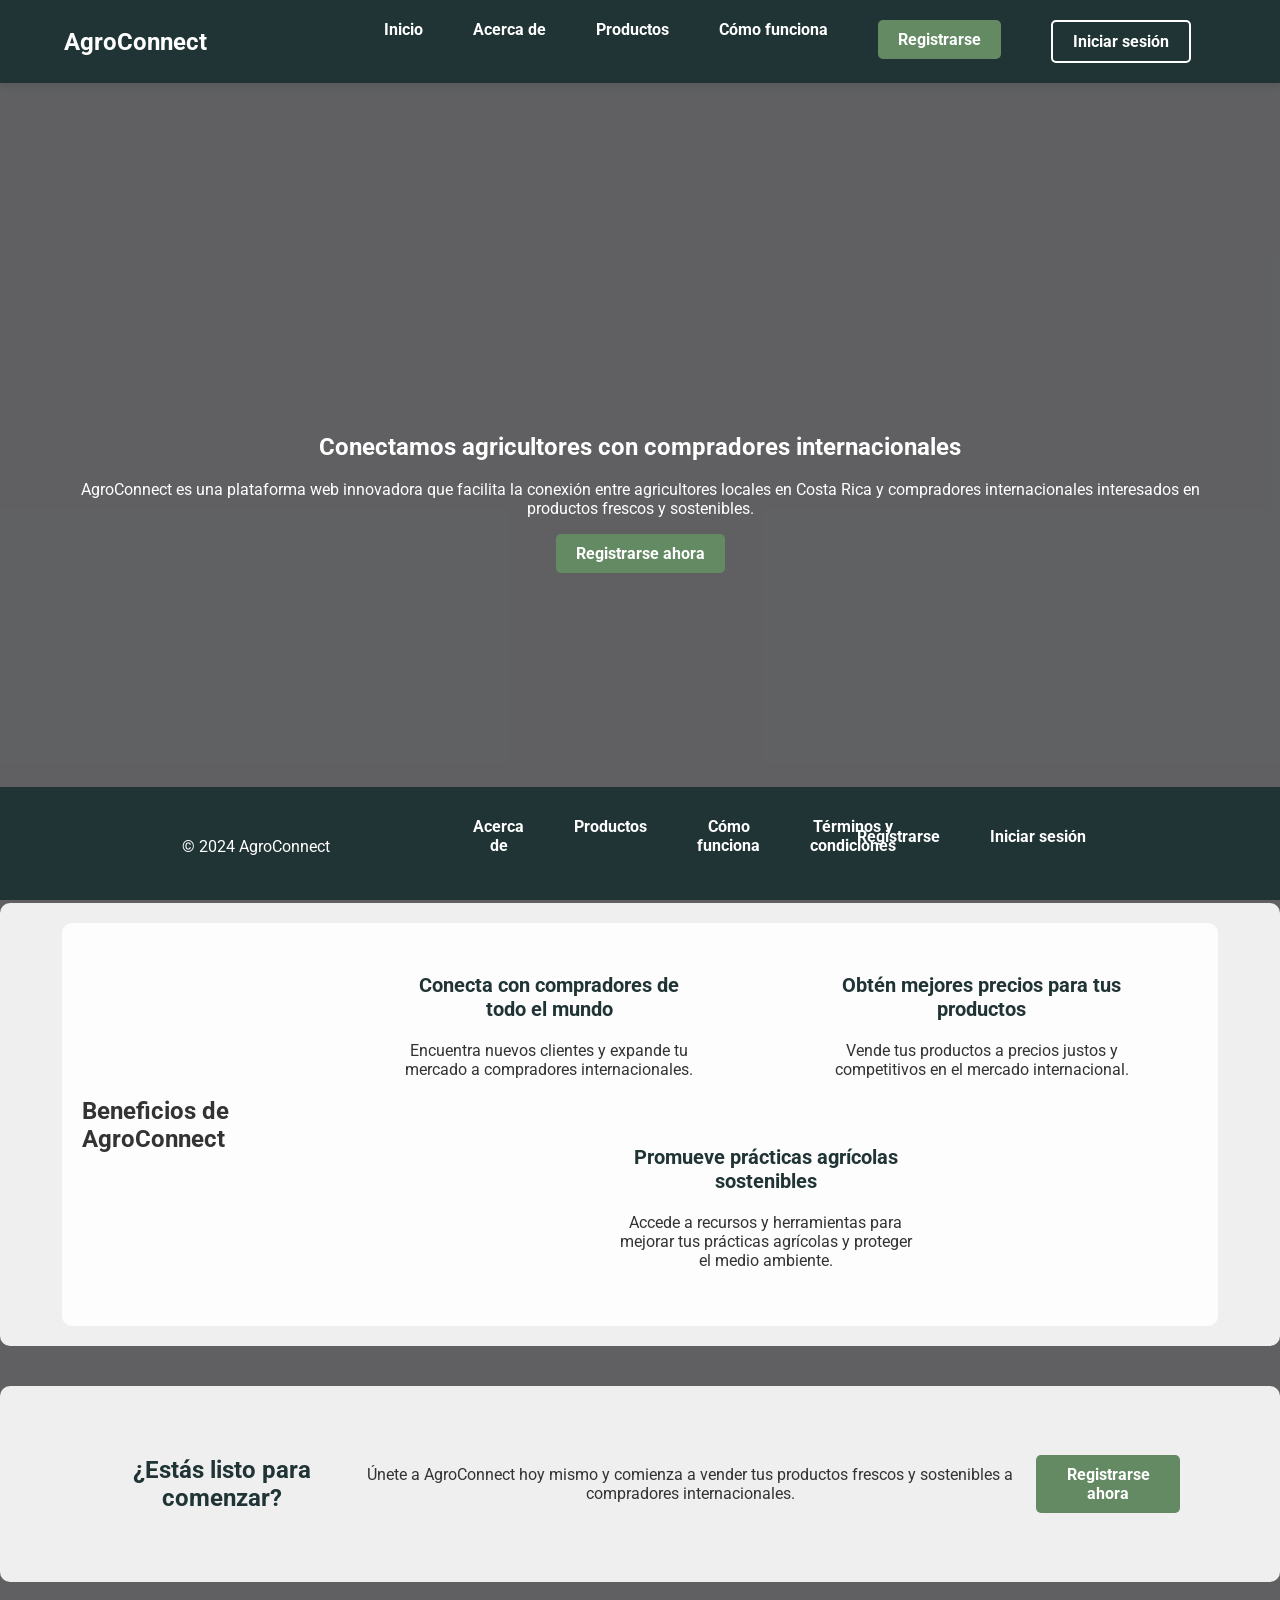
<file: Index.html>
<!DOCTYPE html>
<html lang="es">
<head>
  <meta charset="UTF-8">
  <meta name="viewport" content="width=device-width, initial-scale=1.0">
  <title>AgroConnect - Conectando agricultores con el mundo</title>
  <link href="https://fonts.googleapis.com/css2?family=Roboto:wght@400;700&display=swap" rel="stylesheet">
  <link rel="stylesheet" href="style.css">
</head>
<body>
  <script src="js.js"></script>

  <header>
    <div class="contenedor">
      <a href="index.html" class="logotipo">AgroConnect</a>
      
      <nav>
        <ul>
          <li><a href="index.html">Inicio</a></li>
          <li><a href="acerca.html">Acerca de</a></li>
          <li><a href="productos.html">Productos</a></li>
          <li><a href="comofunciona.html">Cómo funciona</a></li>
          <li><a href="registro.html" class="boton boton-primario">Registrarse</a></li>
          <li><a href="login.html" class="boton boton-secundario">Iniciar sesión</a></li>
        </ul>
      </nav>
      
    </div>
  </header>

  <main>
    <section class="seccion-heroe">
      <div class="contenedor">
        <div class="contenido-heroe">
          <div class="texto-heroe">
            <h1>Conectamos agricultores con compradores internacionales</h1>
            <p>AgroConnect es una plataforma web innovadora que facilita la conexión entre agricultores locales en Costa Rica y compradores internacionales interesados en productos frescos y sostenibles.</p>
            <a href="registro.html" class="boton boton-primario">Registrarse ahora</a>
          </div>
        </div>
      </div>
    </section>

    <section class="beneficios">
      <div class="contenedor">
        <h2>Beneficios de AgroConnect</h2>
        <div class="cuadricula-beneficios">
          <div class="beneficio">
            <i class="fas fa-handshake"></i>
            <h3>Conecta con compradores de todo el mundo</h3>
            <p>Encuentra nuevos clientes y expande tu mercado a compradores internacionales.</p>
          </div>
          <div class="beneficio">
            <i class="fas fa-dollar-sign"></i>
            <h3>Obtén mejores precios para tus productos</h3>
            <p>Vende tus productos a precios justos y competitivos en el mercado internacional.</p>
          </div>
          <div class="beneficio">
            <i class="fas fa-leaf"></i>
            <h3>Promueve prácticas agrícolas sostenibles</h3>
            <p>Accede a recursos y herramientas para mejorar tus prácticas agrícolas y proteger el medio ambiente.</p>
          </div>
        </div>
      </div>
    </section>

    <section class="llamada-a-la-accion">
      <div class="contenedor">
        <h2>¿Estás listo para comenzar?</h2>
        <p>Únete a AgroConnect hoy mismo y comienza a vender tus productos frescos y sostenibles a compradores internacionales.</p>
        <a href="registro.html" class="boton boton-primario">Registrarse ahora</a>
      </div>
    </section>
  </main>

  <footer>
    <div class="contenedor">
      <div class="columna-pie-de-index">
        <p>&copy; 2024 AgroConnect</p>
      </div>
      <div class="columna-pie-de-index">
        <nav>
          <ul>
            <li><a href="#">Acerca de</a></li>
            <li><a href="#">Productos</a></li>
            <li><a href="#">Cómo funciona</a></li>
            <li><a href="TerminosCondiciones.html">Términos y condiciones</a></li>
          </ul>
        </nav>
      </div>
      <div class="columna-pie-de-index">
        <nav>
          <ul>
            <li><a href="registro.html">Registrarse</a></li>
            <li><a href="login.html">Iniciar sesión</a></li>
          </ul>
        </nav>
      </div>
    </div>
  </footer>
</body>
</html>
</file>
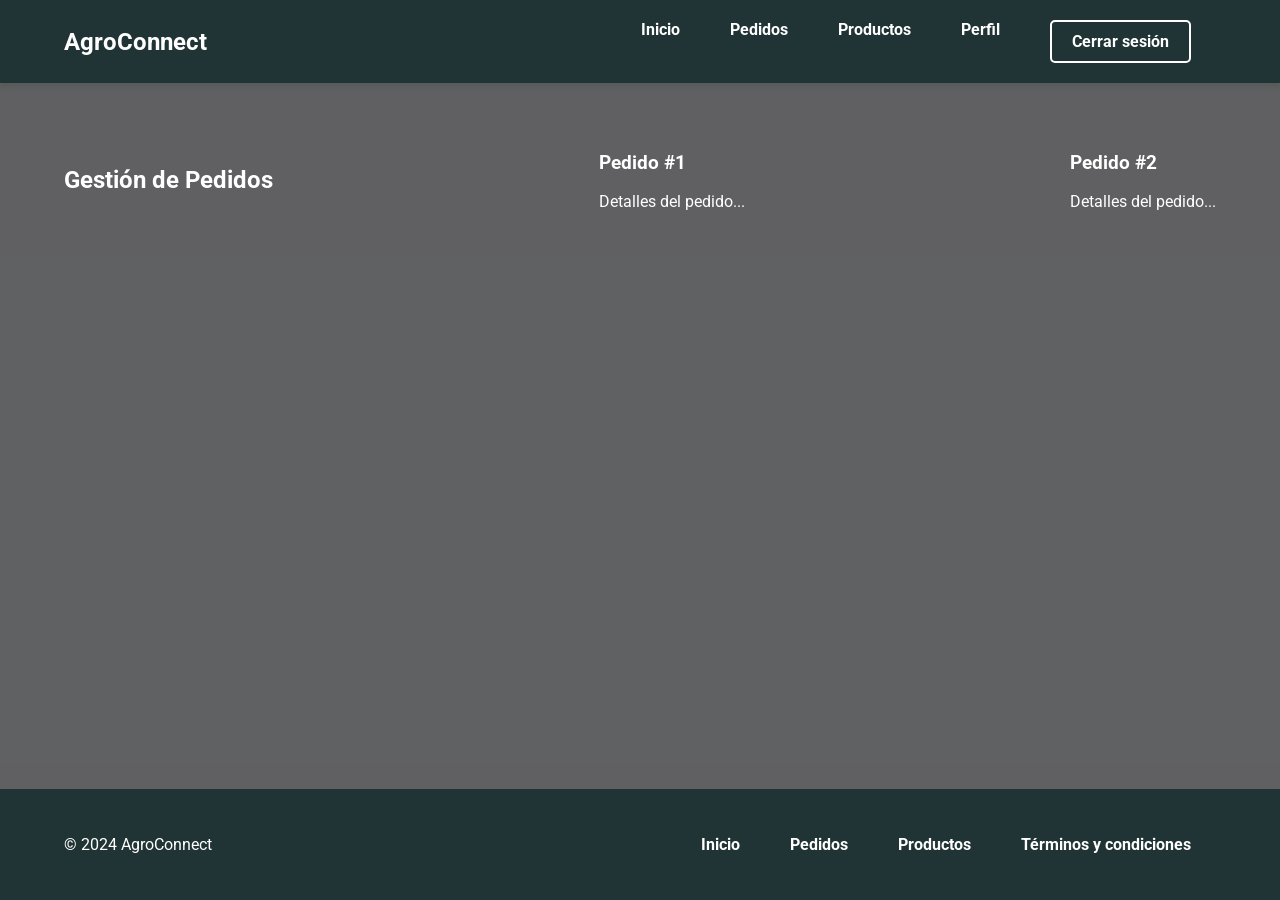
<file: GestionPedidos.html>
<!DOCTYPE html>
<html lang="es">
<head>
  <meta charset="UTF-8">
  <meta name="viewport" content="width=device-width, initial-scale=1.0">
  <title>AgroConnect - Gestión de Pedidos</title>
  <link href="https://fonts.googleapis.com/css2?family=Roboto:wght@400;700&display=swap" rel="stylesheet">
  <link rel="stylesheet" href="style.css">
</head>
<body>
  <header>
    <div class="contenedor">
      <a href="#" class="logotipo">AgroConnect</a>
      <nav>
        <ul>
          <li><a href="#">Inicio</a></li>
          <li><a href="#">Pedidos</a></li> 
          <li><a href="#">Productos</a></li>
          <li><a href="#">Perfil</a></li>
          <li><a href="#" class="boton boton-secundario">Cerrar sesión</a></li>
        </ul>
      </nav>
    </div>
  </header>

  <main>
    <section class="gestion-pedidos">
      <div class="contenedor">
        <h2>Gestión de Pedidos</h2>
        <!-- Estatica por el momento-->
        <div class="pedido">
          <h3>Pedido #1</h3>
          <p>Detalles del pedido...</p>
        </div>
        <div class="pedido">
          <h3>Pedido #2</h3>
          <p>Detalles del pedido...</p>
        </div>
        
      </div>
    </section>
  </main>

  <footer>
    <div class="contenedor">
      <p>&copy; 2024 AgroConnect</p>
      <nav>
        <ul>
          <li><a href="#">Inicio</a></li>
          <li><a href="#">Pedidos</a></li>
          <li><a href="#">Productos</a></li>
          <li><a href="#">Términos y condiciones</a></li>
        </ul>
      </nav>
    </div>
  </footer>
</body>
</html>
</file>
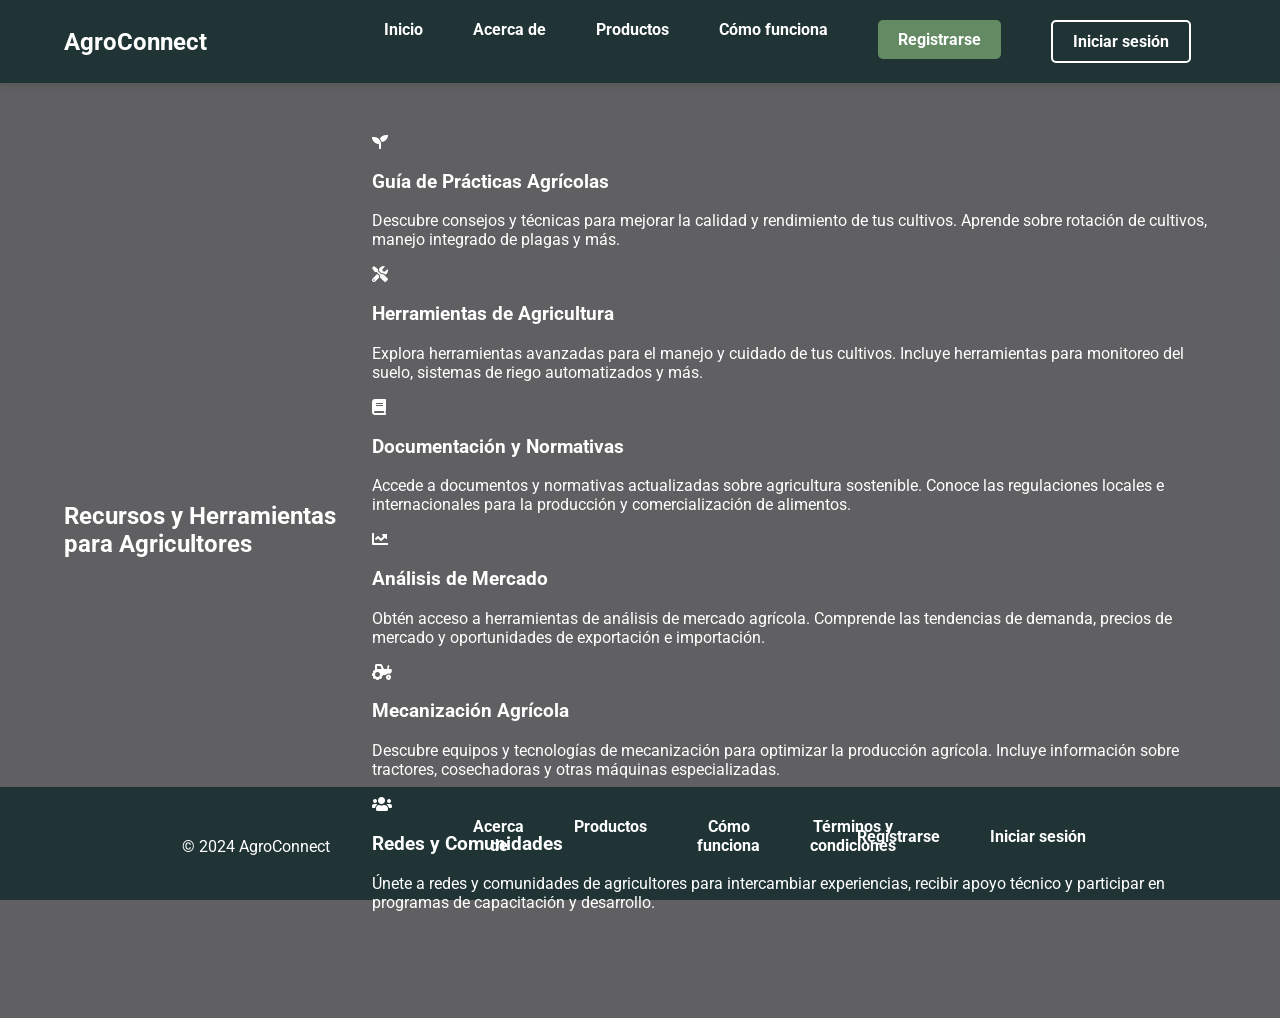
<file: HerraBenAgri.html>
<!DOCTYPE html>
<html lang="es">
<head>
  <meta charset="UTF-8">
  <meta name="viewport" content="width=device-width, initial-scale=1.0">
  <title>Recursos y Herramientas para Agricultores - AgroConnect</title>
  <link href="https://fonts.googleapis.com/css2?family=Roboto:wght@400;700&display=swap" rel="stylesheet">
  <link rel="stylesheet" href="style.css">
  <!-- Font Awesome para íconos -->
  <link rel="stylesheet" href="https://cdnjs.cloudflare.com/ajax/libs/font-awesome/5.15.4/css/all.min.css">
</head>
<body>
  <header>
    <div class="contenedor">
      <a href="index.html" class="logotipo">AgroConnect</a>
      
      <nav>
        <ul>
          <li><a href="index.html">Inicio</a></li>
          <li><a href="acerca.html">Acerca de</a></li>
          <li><a href="productos.html">Productos</a></li>
          <li><a href="comofunciona.html">Cómo funciona</a></li>
          <li><a href="registrarse.html" class="boton boton-primario">Registrarse</a></li>
          <li><a href="login.html" class="boton boton-secundario">Iniciar sesión</a></li>
        </ul>
      </nav>
      
    </div>
  </header>

  <main>
    <section class="recursos">
      <div class="contenedor">
        <h2>Recursos y Herramientas para Agricultores</h2>
        <div class="cuadricula-recursos">
          <div class="recurso">
            <i class="fas fa-seedling"></i>
            <h3>Guía de Prácticas Agrícolas</h3>
            <p>Descubre consejos y técnicas para mejorar la calidad y rendimiento de tus cultivos. Aprende sobre rotación de cultivos, manejo integrado de plagas y más.</p>
          </div>
          <div class="recurso">
            <i class="fas fa-tools"></i>
            <h3>Herramientas de Agricultura</h3>
            <p>Explora herramientas avanzadas para el manejo y cuidado de tus cultivos. Incluye herramientas para monitoreo del suelo, sistemas de riego automatizados y más.</p>
          </div>
          <div class="recurso">
            <i class="fas fa-book"></i>
            <h3>Documentación y Normativas</h3>
            <p>Accede a documentos y normativas actualizadas sobre agricultura sostenible. Conoce las regulaciones locales e internacionales para la producción y comercialización de alimentos.</p>
          </div>
          <div class="recurso">
            <i class="fas fa-chart-line"></i>
            <h3>Análisis de Mercado</h3>
            <p>Obtén acceso a herramientas de análisis de mercado agrícola. Comprende las tendencias de demanda, precios de mercado y oportunidades de exportación e importación.</p>
          </div>
          <div class="recurso">
            <i class="fas fa-tractor"></i>
            <h3>Mecanización Agrícola</h3>
            <p>Descubre equipos y tecnologías de mecanización para optimizar la producción agrícola. Incluye información sobre tractores, cosechadoras y otras máquinas especializadas.</p>
          </div>
          <div class="recurso">
            <i class="fas fa-users"></i>
            <h3>Redes y Comunidades</h3>
            <p>Únete a redes y comunidades de agricultores para intercambiar experiencias, recibir apoyo técnico y participar en programas de capacitación y desarrollo.</p>
          </div>
        </div>
      </div>
    </section>
  </main>

  <footer>
    <div class="contenedor">
      <div class="columna-pie-de-index">
        <p>&copy; 2024 AgroConnect</p>
      </div>
      <div class="columna-pie-de-index">
        <nav>
          <ul>
            <li><a href="#">Acerca de</a></li>
            <li><a href="#">Productos</a></li>
            <li><a href="#">Cómo funciona</a></li>
            <li><a href="TerminosCondiciones.html">Términos y condiciones</a></li>
          </ul>
        </nav>
      </div>
      <div class="columna-pie-de-index">
        <nav>
          <ul>
            <li><a href="login.html">Registrarse</a></li>
            <li><a href="login.html">Iniciar sesión</a></li>
          </ul>
        </nav>
      </div>
    </div>
  </footer>
</body>
</html>
</file>
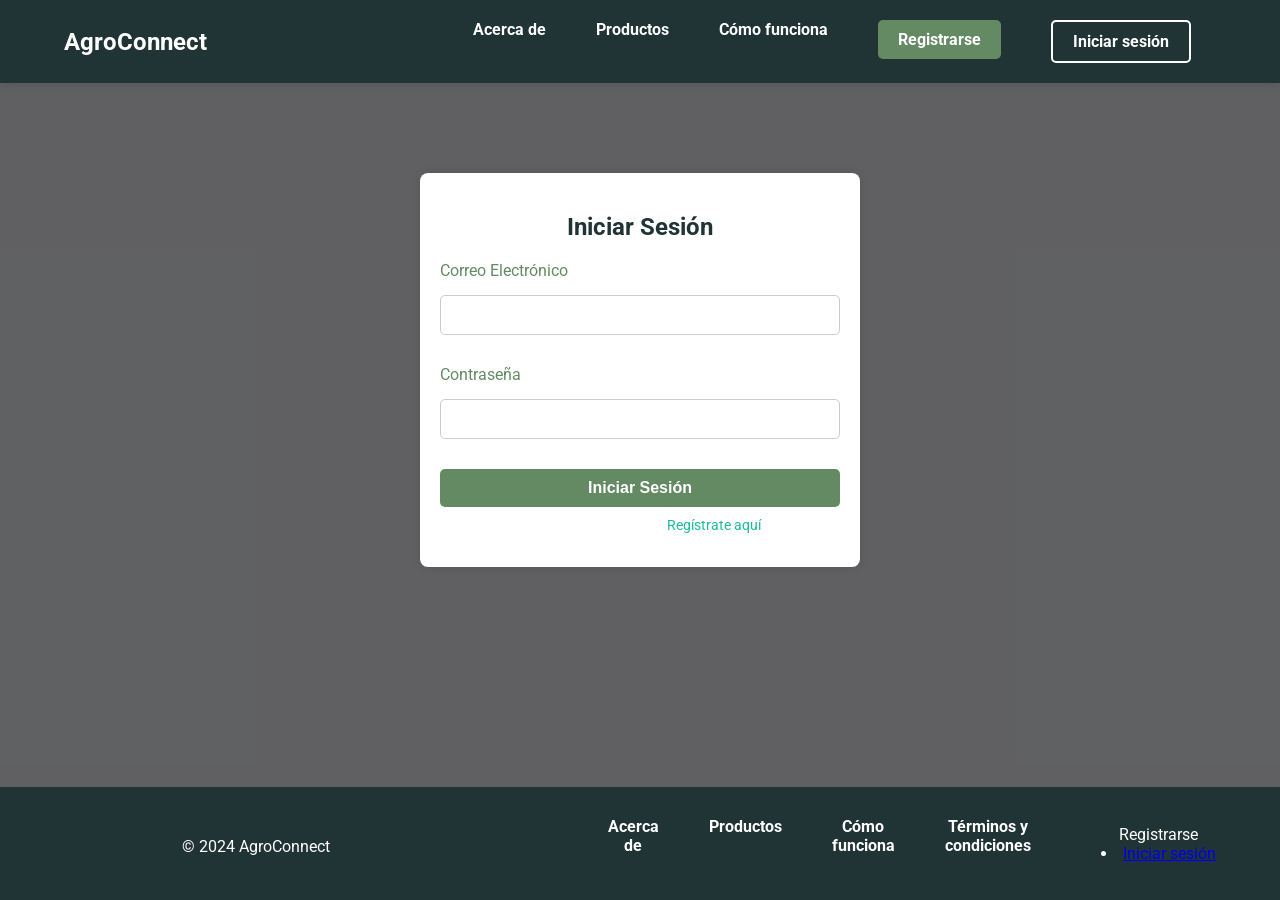
<file: login.html>
<!DOCTYPE html>
<html lang="es">
<head>
  <meta charset="UTF-8">
  <meta name="viewport" content="width=device-width, initial-scale=1.0">
  <title>Iniciar Sesión - AgroConnect</title>
  <link href="https://fonts.googleapis.com/css2?family=Roboto:wght@400;700&display=swap" rel="stylesheet">
  <link rel="stylesheet" href="style.css">
</head>
<body>
  <script src="js.js"></script>

  <header>
    <div class="contenedor">
      <a href="index.html" class="logotipo">AgroConnect</a>
      <nav>
        <ul>
          <li><a href="about.html">Acerca de</a></li>
          <li><a href="products.html">Productos</a></li>
          <li><a href="howitworks.html">Cómo funciona</a></li>
          <li><a href="register.html" class="boton boton-primario">Registrarse</a></li>
          <li><a href="login.html" class="boton boton-secundario">Iniciar sesión</a></li>
        </ul>
      </nav>
    </div>
  </header>

  <main>
    <section class="seccion-inicio-sesion">
      <div class="contenedor-formulario">
        <div class="formulario-inicio-sesion">
          <h2>Iniciar Sesión</h2>
          <form action="procesar_login.php" method="POST">
            <label for="email">Correo Electrónico</label>
            <input type="email" id="email" name="email" required>
            <label for="password">Contraseña</label>
            <input type="password" id="password" name="password" required>
            <button type="submit" class="boton boton-primario">Iniciar Sesión</button>
          </form>
          <p>¿No tienes una cuenta? <a href="register.html">Regístrate aquí</a></p>
        </div>
      </div>
    </section>
  </main>

  <footer>
    <div class="contenedor">
      <div class="columna-pie-de-index">
        <p>&copy; 2024 AgroConnect</p>
      </div>
      <div class="columna-pie-de-index">
        <nav>
          <ul>
            <li><a href="#">Acerca de</a></li>
            <li><a href="#">Productos</a></li>
            <li><a href="#">Cómo funciona</a></li>
            <li><a href="terminos.html">Términos y condiciones</a></li>
          </ul>
        </nav>
      </div>
      <div class="columna-pie-de-index>
        <nav>
          <ul>
            <li><a href="register.html">Registrarse</a></li>
            <li><a href="login.html">Iniciar sesión</a></li>
          </ul>
        </nav>
      </div>
    </div>
  </footer>
</body>
</html>
</file>
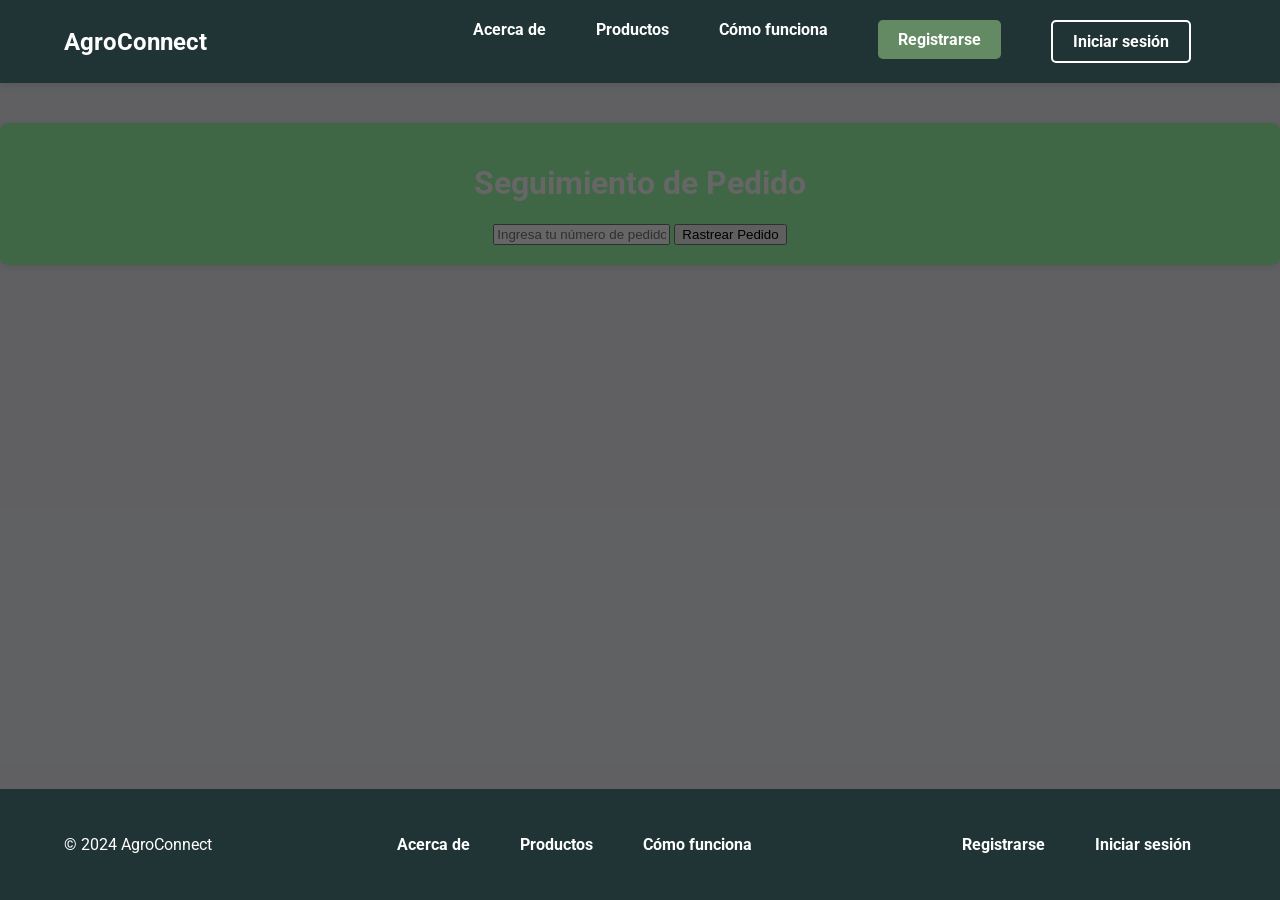
<file: SeguimientoPedidos.html>
<!DOCTYPE html>
<html lang="es">
<head>
  <meta charset="UTF-8">
  <meta name="viewport" content="width=device-width, initial-scale=1.0">
  <title>Seguimiento de pedido</title>
  <link href="https://fonts.googleapis.com/css2?family=Roboto:wght@400;700&display=swap" rel="stylesheet">
  <link rel="stylesheet" href="style.css">
</head>
<body>
    
    <script src="js.js"></script>
    <header>
        <div class="contenedor">
          <a href="#" class="logotipo">AgroConnect</a>
          <nav>
            <ul>
              <li><a href="#">Acerca de</a></li>
              <li><a href="#">Productos</a></li>
              <li><a href="#">Cómo funciona</a></li>
              <li><a href="#" class="boton boton-primario">Registrarse</a></li>
              <li><a href="#" class="boton boton-secundario">Iniciar sesión</a></li>
            </ul>
          </nav>
        </div>
      </header>

    <main>
        <body>
            <div class="tracking-container">
                <h1>Seguimiento de Pedido</h1>
                <input type="text" id="order-id" placeholder="Ingresa tu número de pedido">
                <button onclick="trackOrder()">Rastrear Pedido</button>
                <div id="order-status" class="order-status"></div>
            </div>
            <script src="js.js"></script>
        </body>
    </main>


      <footer>
        <div class="contenedor">
          <div class="columna-pie-de-pagina">
            <p>&copy; 2024 AgroConnect</p>
          </div>
          <div class="columna-pie-de-pagina">
            <nav>
              <ul>
                <li><a href="#">Acerca de</a></li>
                <li><a href="#">Productos</a></li>
                <li><a href="#">Cómo funciona</a></li>
              </ul>
            </nav>
          </div>
          <div class="columna-pie-de-pagina">
            <nav>
              <ul>
                <li><a href="#">Registrarse</a></li>
                <li><a href="#">Iniciar sesión</a></li>
              </ul>
            </nav>
          </div>
        </div>
      </footer>  

</body>
</file>
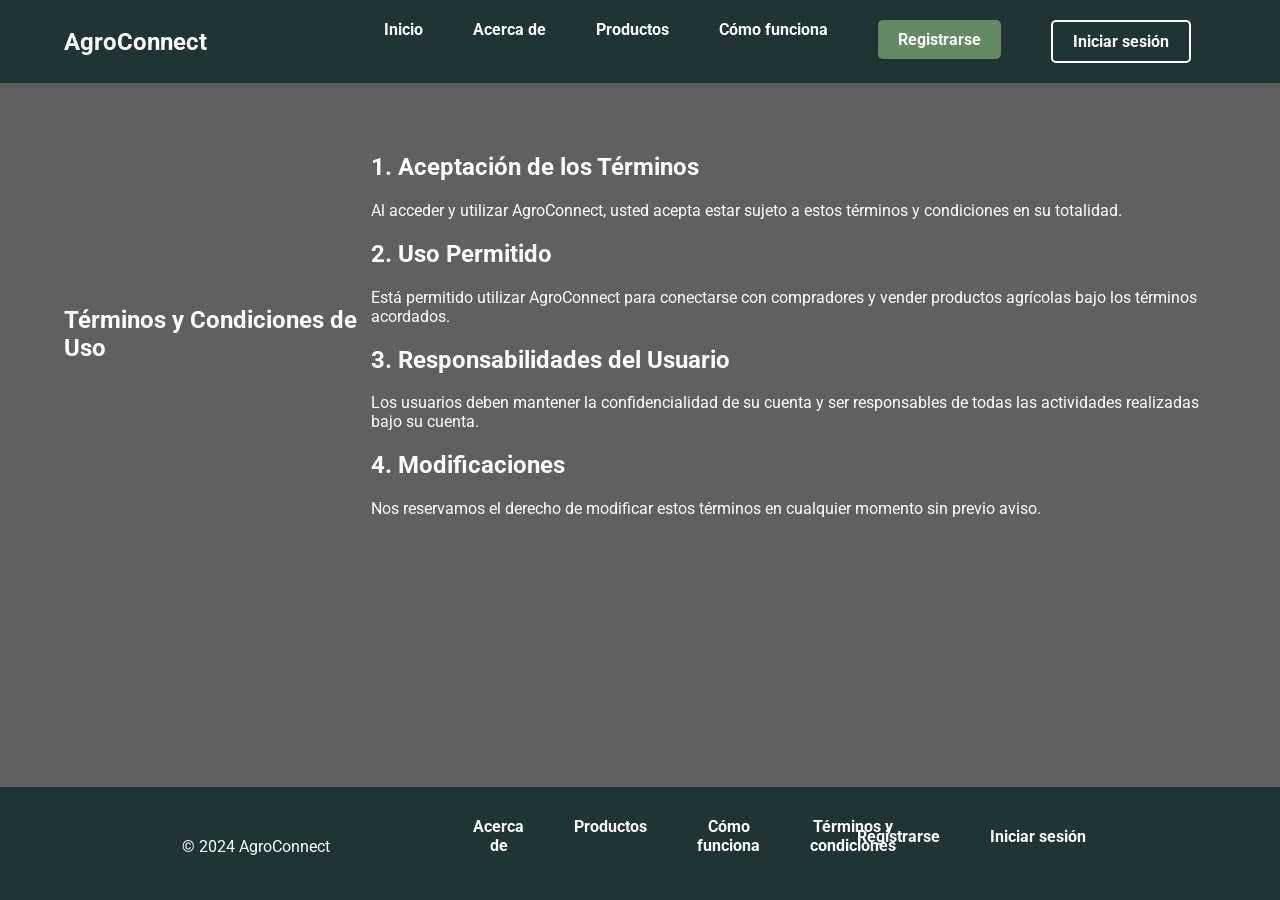
<file: TerminosCondiciones.html>
<!DOCTYPE html>
<html lang="es">
<head>
  <meta charset="UTF-8">
  <meta name="viewport" content="width=device-width, initial-scale=1.0">
  <title>Términos y Condiciones - AgroConnect</title>
  <link href="https://fonts.googleapis.com/css2?family=Roboto:wght@400;700&display=swap" rel="stylesheet">
  <link rel="stylesheet" href="style.css">
</head>
<body>

<header>
  <div class="contenedor">
    <a href="index.html" class="logotipo">AgroConnect</a>
    <nav>
      <ul>
        <li><a href="index.html">Inicio</a></li>
        <li><a href="acerca.html">Acerca de</a></li>
        <li><a href="productos.html">Productos</a></li>
        <li><a href="comofunciona.html">Cómo funciona</a></li>
        <li><a href="registrarse.html" class="boton boton-primario">Registrarse</a></li>
        <li><a href="login.html" class="boton boton-secundario">Iniciar sesión</a></li>
      </ul>
    </nav>
  </div>
</header>

<main>
  <section class="contenido-legal">
    <div class="contenedor">
      <h1>Términos y Condiciones de Uso</h1>
      <div class="terminos">
        <h2>1. Aceptación de los Términos</h2>
        <p>Al acceder y utilizar AgroConnect, usted acepta estar sujeto a estos términos y condiciones en su totalidad.</p>

        <h2>2. Uso Permitido</h2>
        <p>Está permitido utilizar AgroConnect para conectarse con compradores y vender productos agrícolas bajo los términos acordados.</p>

        <h2>3. Responsabilidades del Usuario</h2>
        <p>Los usuarios deben mantener la confidencialidad de su cuenta y ser responsables de todas las actividades realizadas bajo su cuenta.</p>

        <h2>4. Modificaciones</h2>
        <p>Nos reservamos el derecho de modificar estos términos en cualquier momento sin previo aviso.</p>
      </div>
    </div>
  </section>
</main>

<footer>
  <div class="contenedor">
    <div class="columna-pie-de-index">
      <p>&copy; 2024 AgroConnect</p>
    </div>
    <div class="columna-pie-de-index">
      <nav>
        <ul>
          <li><a href="#">Acerca de</a></li>
          <li><a href="#">Productos</a></li>
          <li><a href="#">Cómo funciona</a></li>
          <li><a href="TerminosCondiciones.html">Términos y condiciones</a></li>
        </ul>
      </nav>
    </div>
    <div class="columna-pie-de-index">
      <nav>
        <ul>
          <li><a href="login.html">Registrarse</a></li>
          <li><a href="login.html">Iniciar sesión</a></li>
        </ul>
      </nav>
    </div>
  </div>
</footer>

</body>
</html>
</file>
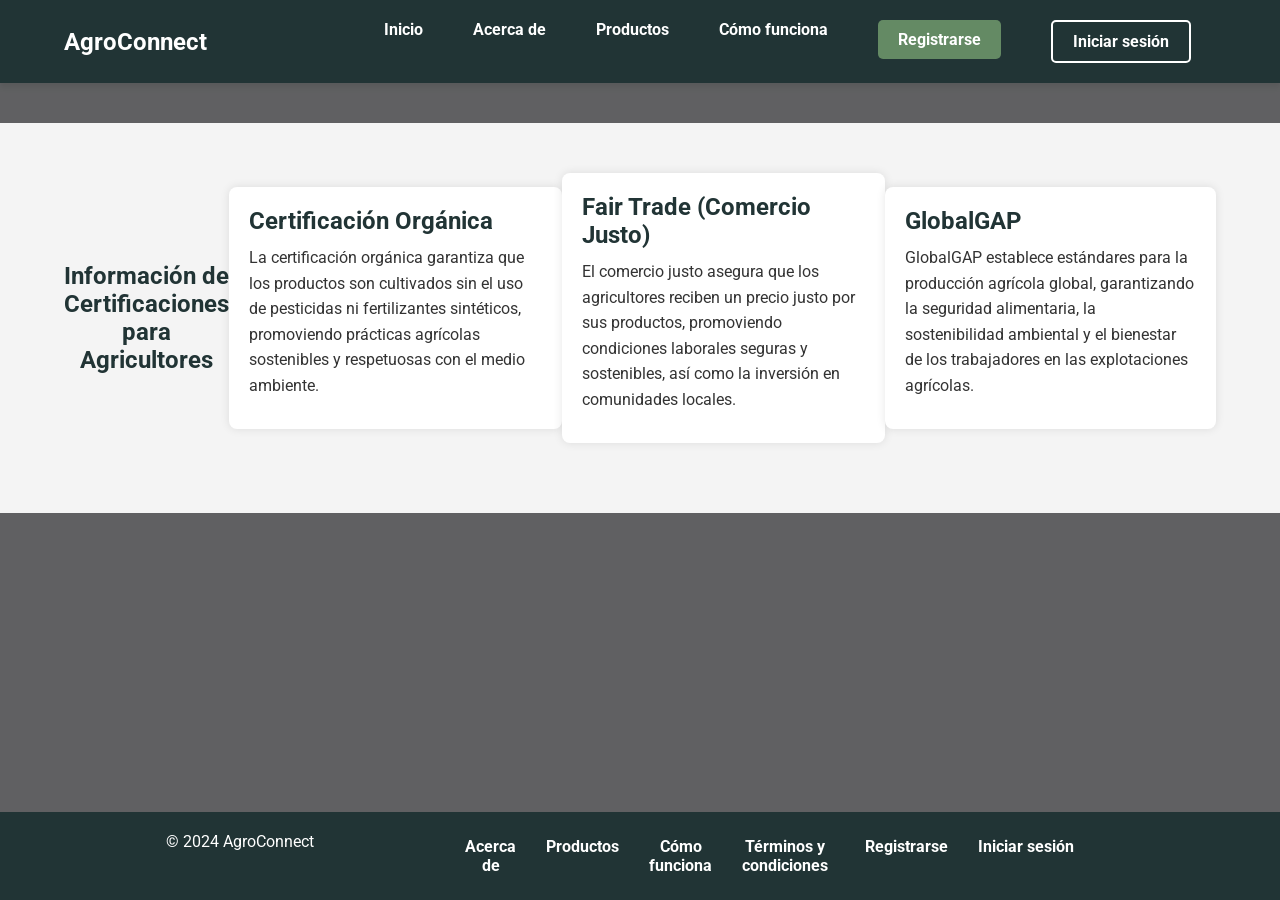
<file: Heymmy/Certificaciones.html>
<!DOCTYPE html>
<html lang="es">
<head>
  <meta charset="UTF-8">
  <meta name="viewport" content="width=device-width, initial-scale=1.0">
  <title>Información de Certificaciones - AgroConnect</title>
  <link href="https://fonts.googleapis.com/css2?family=Roboto:wght@400;700&display=swap" rel="stylesheet">
  <link rel="stylesheet" href="style.css">
  <style>
    body {
      margin: 0;
      font-family: 'Roboto', sans-serif;
      background-color: #f0f2f5;
      color: #000;
      display: flex;
      flex-direction: column;
      min-height: 100vh;
    }

    .contenedor {
      width: 90%;
      max-width: 1200px;
      margin: 0 auto;
      display: flex;
      justify-content: space-between;
      align-items: center;
      padding: 10px 20px; /* Espaciado */
    }

    /* Header */
    header {
      background-color: #213435;
      color: #fff;
      padding: 10px 0;
    }

    .logotipo {
      color: #fff;
      text-decoration: none;
      font-size: 24px;
      font-weight: bold;
    }

    nav ul {
      list-style-type: none;
      margin: 0;
      padding: 0;
      display: flex;
    }

    nav ul li {
      margin: 0 10px;
    }

    nav ul li a {
      color: #fff;
      text-decoration: none;
    }

    nav ul li a:hover {
      text-decoration: underline;
    }

    /* Main section */
    main {
      flex: 1;
    }

    .informacion-certificaciones {
      padding: 40px 0; /* Espaciado adicional */
    }

    .informacion-certificaciones h2 {
      margin-bottom: 20px;
      color: #213435;
      text-align: center;
    }

    .certificacion {
      margin-bottom: 20px;
      padding: 20px;
      background-color: #fff;
      border-radius: 8px;
      box-shadow: 0 0 10px rgba(0, 0, 0, 0.1);
    }

    .certificacion h3 {
      margin-top: 0;
      color: #213435;
    }

    .certificacion p {
      margin: 10px 0;
    }

    /* Footer */
    footer {
      background-color: #213435;
      color: #fff;
      padding: 20px 0;
      text-align: center;
      width: 100%;
      position: relative;
      bottom: 0;
    }

    .contenedor-footer {
      display: flex;
      justify-content: space-between;
      flex-wrap: wrap;
      max-width: 1200px;
      margin: 0 auto;
      padding: 0 10px;
    }

    .columna-pie-de-index {
      width: 33.33%;
      box-sizing: border-box;
      padding: 0 10px;
      text-align: center;
    }

    .columna-pie-de-index p,
    .columna-pie-de-index ul {
      margin: 0;
    }

    .columna-pie-de-index nav ul {
      list-style-type: none;
      padding: 0;
      margin: 0;
    }

    .columna-pie-de-index nav ul li {
      margin: 5px 0; /* Espaciado vertical entre los elementos de la lista */
    }

    .columna-pie-de-index nav ul li a {
      color: #fff;
      text-decoration: none;
      display: block;
    }

    .columna-pie-de-index nav ul li a:hover {
      text-decoration: underline;
    }
  </style>
</head>
<body>
  <header>
    <div class="contenedor">
      <a href="index.html" class="logotipo">AgroConnect</a>
      <nav>
        <ul>
          <li><a href="index.html">Inicio</a></li>
          <li><a href="acerca.html">Acerca de</a></li>
          <li><a href="productos.html">Productos</a></li>
          <li><a href="comofunciona.html">Cómo funciona</a></li>
          <li><a href="registro.html" class="boton boton-primario">Registrarse</a></li>
          <li><a href="login.html" class="boton boton-secundario">Iniciar sesión</a></li>
        </ul>
      </nav>
    </div>
  </header>

  <main>
    <section class="informacion-certificaciones">
      <div class="contenedor">
        <h2>Información de Certificaciones para Agricultores</h2>

        <div class="certificacion">
          <h3>Certificación Orgánica</h3>
          <p>La certificación orgánica garantiza que los productos son cultivados sin el uso de pesticidas ni fertilizantes sintéticos, promoviendo prácticas agrícolas sostenibles y respetuosas con el medio ambiente.</p>
        </div>

        <div class="certificacion">
          <h3>Fair Trade (Comercio Justo)</h3>
          <p>El comercio justo asegura que los agricultores reciben un precio justo por sus productos, promoviendo condiciones laborales seguras y sostenibles, así como la inversión en comunidades locales.</p>
        </div>

        <div class="certificacion">
          <h3>GlobalGAP</h3>
          <p>GlobalGAP establece estándares para la producción agrícola global, garantizando la seguridad alimentaria, la sostenibilidad ambiental y el bienestar de los trabajadores en las explotaciones agrícolas.</p>
        </div>

       
      </div>
    </section>
  </main>

  <footer>
    <div class="contenedor-footer">
      <div class="columna-pie-de-index">
        <p>&copy; 2024 AgroConnect</p>
      </div>
      <div class="columna-pie-de-index">
        <nav>
          <ul>
            <li><a href="#">Acerca de</a></li>
            <li><a href="#">Productos</a></li>
            <li><a href="#">Cómo funciona</a></li>
            <li><a href="TerminosCondiciones.html">Términos y condiciones</a></li>
          </ul>
        </nav>
      </div>
      <div class="columna-pie-de-index">
        <nav>
          <ul>
            <li><a href="registro.html">Registrarse</a></li>
            <li><a href="login.html">Iniciar sesión</a></li>
          </ul>
        </nav>
      </div>
    </div>
  </footer>
</body>
</html>
</file>
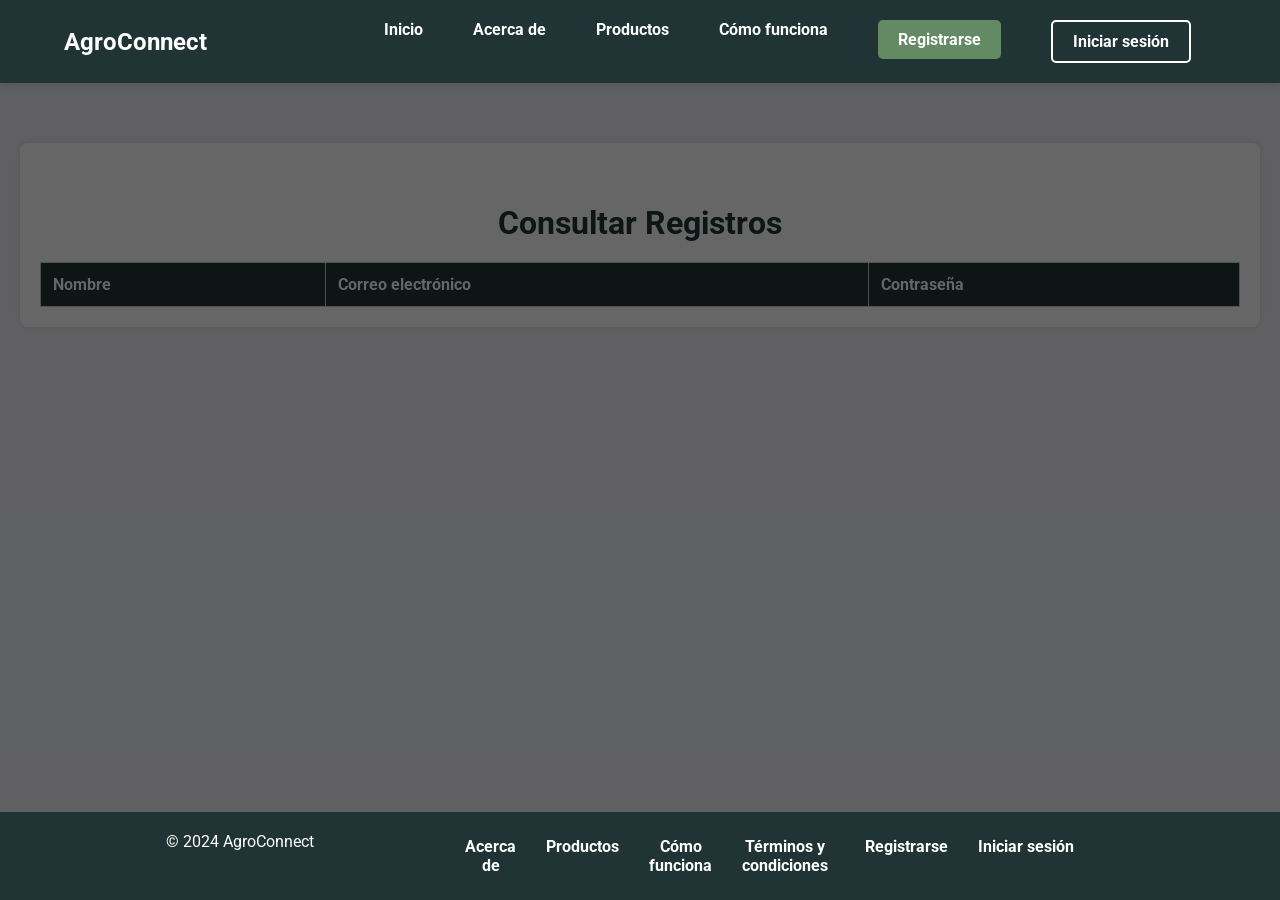
<file: Heymmy/consultar.html>
<!DOCTYPE html>
<html lang="es">
<head>
  <meta charset="UTF-8">
  <meta name="viewport" content="width=device-width, initial-scale=1.0">
  <title>Consultar Registros - AgroConnect</title>
  <link href="https://fonts.googleapis.com/css2?family=Roboto:wght@400;700&display=swap" rel="stylesheet">
  <link rel="stylesheet" href="style.css">
  <style>
    /* Estilos generales */
    body {
      margin: 0;
      font-family: 'Roboto', sans-serif;
      background-color: #f0f2f5;
      color: #000;
      display: flex;
      flex-direction: column;
      min-height: 100vh;
    }

    header {
      background-color: #213435;
      color: #fff;
      padding: 10px 0;
    }

    .contenedor {
      width: 90%;
      max-width: 1200px;
      margin: 0 auto;
      padding: 10px 20px;
      display: flex;
      justify-content: space-between;
      align-items: center;
    }

    .logotipo {
      color: #fff;
      text-decoration: none;
      font-size: 24px;
      font-weight: bold;
    }

    nav ul {
      list-style-type: none;
      margin: 0;
      padding: 0;
      display: flex;
    }

    nav ul li {
      margin: 0 10px;
    }

    nav ul li a {
      color: #fff;
      text-decoration: none;
    }

    nav ul li a:hover {
      text-decoration: underline;
    }

    /* Contenedor principal blanco */
    .contenedor-principal {
      background-color: #fff;
      padding: 20px;
      border-radius: 8px;
      box-shadow: 0 0 10px rgba(0, 0, 0, 0.1);
      max-width: 1200px;
      margin: 20px auto;
      display: flex;
      justify-content: center;
    }

    h1 {
      color: #213435;
      margin-bottom: 20px;
      text-align: center;
    }

    /* Estilos de la lista de usuarios */
    .lista-usuarios {
      margin-top: 20px;
      width: 100%;
    }

    .lista-usuarios table {
      width: 100%;
      border-collapse: collapse;
    }

    .lista-usuarios table, th, td {
      border: 1px solid #ccc;
    }

    .lista-usuarios th, td {
      padding: 12px;
      text-align: left;
      color: #000; /* Cambiado a negro */
    }

    .lista-usuarios th {
      background-color: #213435;
      color: #fff;
    }

    .lista-usuarios tr:nth-child(even) {
      background-color: #f2f2f2;
    }

    /* Footer */
    footer {
      background-color: #213435;
      color: #fff;
      padding: 20px 0;
      text-align: center;
      width: 100%;
      position: relative;
      bottom: 0;
    }

    .contenedor-footer {
      display: flex;
      justify-content: space-between;
      flex-wrap: wrap;
      max-width: 1200px;
      margin: 0 auto;
      padding: 0 10px;
    }

    .columna-pie-de-index {
      width: 33.33%;
      box-sizing: border-box;
      padding: 0 10px;
      text-align: center;
    }

    .columna-pie-de-index p,
    .columna-pie-de-index ul {
      margin: 0;
    }

    .columna-pie-de-index nav ul {
      list-style-type: none;
      padding: 0;
      margin: 0;
    }

    .columna-pie-de-index nav ul li {
      margin: 5px 0;
    }

    .columna-pie-de-index nav ul li a {
      color: #fff;
      text-decoration: none;
      display: block;
    }

    .columna-pie-de-index nav ul li a:hover {
      text-decoration: underline;
    }
  </style>
</head>
<body>
  <header>
    <div class="contenedor">
      <a href="index.html" class="logotipo">AgroConnect</a>
      <nav>
        <ul>
          <li><a href="index.html">Inicio</a></li>
          <li><a href="acerca.html">Acerca de</a></li>
          <li><a href="productos.html">Productos</a></li>
          <li><a href="comofunciona.html">Cómo funciona</a></li>
          <li><a href="registro.html" class="boton boton-primario">Registrarse</a></li>
          <li><a href="login.html" class="boton boton-secundario">Iniciar sesión</a></li>
        </ul>
      </nav>
    </div>
  </header>

  <main>
    <div class="contenedor-principal">
      <div class="lista-usuarios">
        <h1>Consultar Registros</h1>
        <table>
          <thead>
            <tr>
              <th>Nombre</th>
              <th>Correo electrónico</th>
              <th>Contraseña</th>
            </tr>
          </thead>
          <tbody id="usuariosTableBody">
            <!-- Los registros se insertarán aquí -->
          </tbody>
        </table>
      </div>
    </div>
  </main>

  <footer>
    <div class="contenedor-footer">
      <div class="columna-pie-de-index">
        <p>&copy; 2024 AgroConnect</p>
      </div>
      <div class="columna-pie-de-index">
        <nav>
          <ul>
            <li><a href="#">Acerca de</a></li>
            <li><a href="#">Productos</a></li>
            <li><a href="#">Cómo funciona</a></li>
            <li><a href="TerminosCondiciones.html">Términos y condiciones</a></li>
          </ul>
        </nav>
      </div>
      <div class="columna-pie-de-index">
        <nav>
          <ul>
            <li><a href="registro.html">Registrarse</a></li>
            <li><a href="login.html">Iniciar sesión</a></li>
          </ul>
        </nav>
      </div>
    </div>
  </footer>

  <script src="consultar.js"></script>
</body>
</html>
</file>
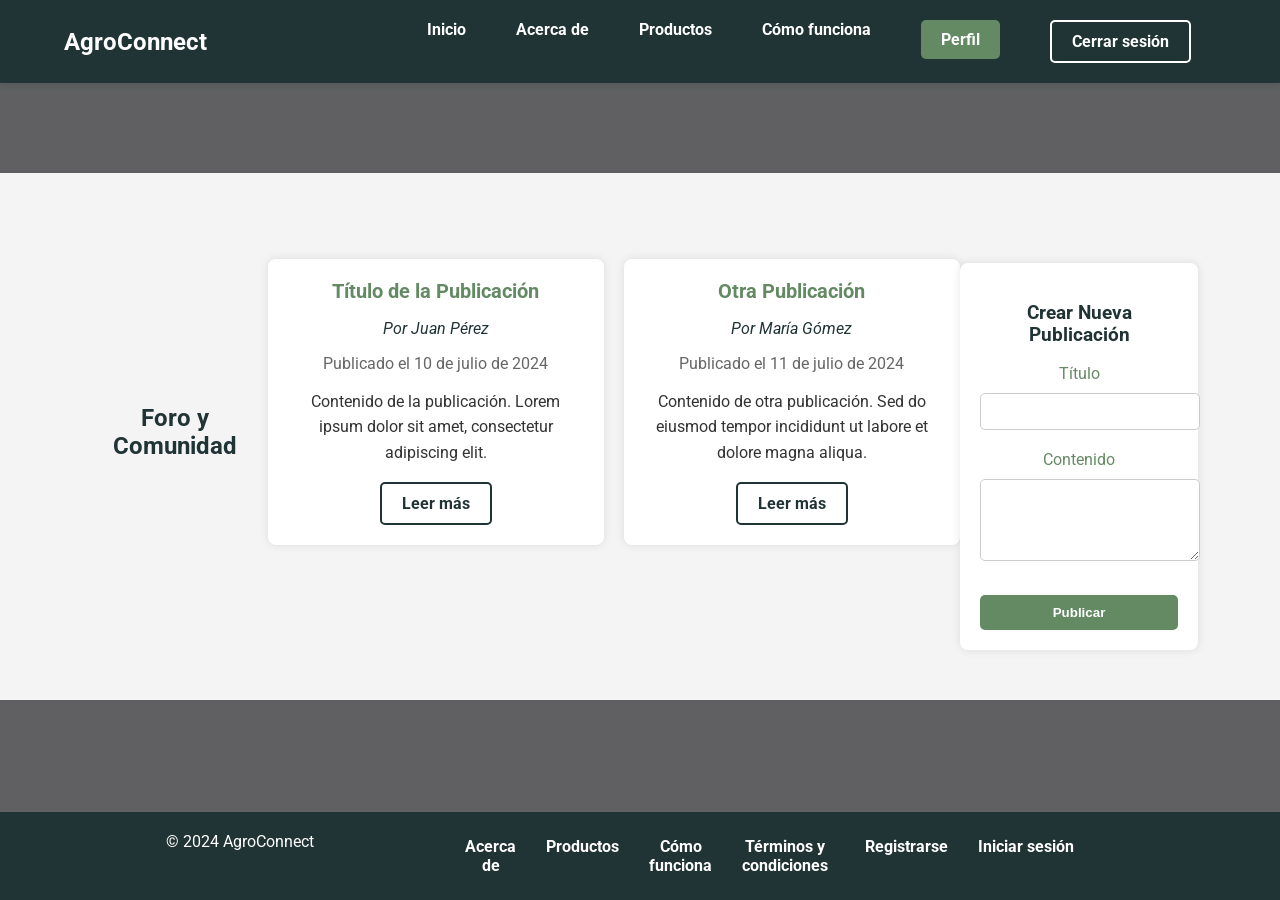
<file: Heymmy/Foro.html>
<!DOCTYPE html>
<html lang="es">
<head>
  <meta charset="UTF-8">
  <meta name="viewport" content="width=device-width, initial-scale=1.0">
  <title>Foro y Comunidad - AgroConnect</title>
  <link href="https://fonts.googleapis.com/css2?family=Roboto:wght@400;700&display=swap" rel="stylesheet">
  <link rel="stylesheet" href="style.css">
  <style>
    /* Estilos */
    body {
      margin: 0;
      font-family: 'Roboto', sans-serif;
      background-color: #f0f2f5;
      color: #000;
      display: flex;
      flex-direction: column;
      min-height: 100vh;
    }

    .contenedor {
      width: 90%;
      max-width: 1200px;
      margin: 0 auto;
      display: flex;
      justify-content: space-between;
      align-items: center;
      padding: 10px 20px; /* Añadido para espaciado */
    }

    /* Header */
    header {
      background-color: #213435;
      color: #fff;
      padding: 10px 0;
    }

    .logotipo {
      color: #fff;
      text-decoration: none;
      font-size: 24px;
      font-weight: bold;
    }

    nav ul {
      list-style-type: none;
      margin: 0;
      padding: 0;
      display: flex;
    }

    nav ul li {
      margin: 0 10px;
    }

    nav ul li a {
      color: #fff;
      text-decoration: none;
    }

    nav ul li a:hover {
      text-decoration: underline;
    }

    /* Main content */
    .foro-comunidad {
      text-align: center;
      margin: 50px auto;
    }

    .publicaciones {
      margin-bottom: 50px;
    }

    .publicacion {
      background-color: #fff;
      padding: 20px;
      border-radius: 8px;
      box-shadow: 0 0 10px rgba(0, 0, 0, 0.1);
      margin-bottom: 20px;
    }

    .publicacion h3 {
      margin-top: 0;
    }

    .crear-publicacion {
      background-color: #fff;
      padding: 20px;
      border-radius: 8px;
      box-shadow: 0 0 10px rgba(0, 0, 0, 0.1);
    }

    .crear-publicacion form {
      max-width: 600px;
      margin: 0 auto;
    }

    .crear-publicacion label {
      display: block;
      margin-top: 10px;
    }

    .crear-publicacion input, .crear-publicacion textarea {
      width: 100%;
      padding: 10px;
      margin-top: 5px;
      border: 1px solid #ccc;
      border-radius: 5px;
    }

    .crear-publicacion button {
      width: 100%;
      background-color: #213435;
      color: #fff;
      border: none;
      padding: 10px 20px;
      border-radius: 5px;
      cursor: pointer;
      margin-top: 10px;
    }

    .crear-publicacion button:hover {
      opacity: 0.8;
    }

    /* Footer */
    footer {
      background-color: #213435;
      color: #fff;
      padding: 20px 0;
      text-align: center;
      width: 100%;
      position: relative;
      bottom: 0;
    }

    .contenedor-footer {
      display: flex;
      justify-content: space-between;
      flex-wrap: wrap;
      max-width: 1200px;
      margin: 0 auto;
      padding: 0 10px;
    }

    .columna-pie-de-index {
      width: 33.33%;
      box-sizing: border-box;
      padding: 0 10px;
      text-align: center;
    }

    .columna-pie-de-index p,
    .columna-pie-de-index ul {
      margin: 0;
    }

    .columna-pie-de-index nav ul {
      list-style-type: none;
      padding: 0;
      margin: 0;
    }

    .columna-pie-de-index nav ul li {
      margin: 5px 0; /* Espaciado vertical entre los elementos de la lista */
    }

    .columna-pie-de-index nav ul li a {
      color: #fff;
      text-decoration: none;
      display: block;
    }

    .columna-pie-de-index nav ul li a:hover {
      text-decoration: underline;
    }
  </style>
</head>
<body>
  <header>
    <div class="contenedor">
      <a href="index.html" class="logotipo">AgroConnect</a>
      <nav>
        <ul>
          <li><a href="index.html">Inicio</a></li>
          <li><a href="acerca.html">Acerca de</a></li>
          <li><a href="productos.html">Productos</a></li>
          <li><a href="comofunciona.html">Cómo funciona</a></li>
          <li><a href="perfil.html" class="boton boton-primario">Perfil</a></li>
          <li><a href="logout.html" class="boton boton-secundario">Cerrar sesión</a></li>
        </ul>
      </nav>
    </div>
  </header>

  <main>
    <section class="foro-comunidad">
      <div class="contenedor">
        <h2>Foro y Comunidad</h2>
        
        <div class="publicaciones">
          <div class="publicacion">
            <h3>Título de la Publicación</h3>
            <p class="autor">Por Juan Pérez</p>
            <p class="fecha">Publicado el 10 de julio de 2024</p>
            <p class="contenido">
              Contenido de la publicación. Lorem ipsum dolor sit amet, consectetur adipiscing elit.
            </p>
            <a href="#" class="boton boton-secundario">Leer más</a>
          </div>

          <!-- Ejemplo de otra publicación -->
          <div class="publicacion">
            <h3>Otra Publicación</h3>
            <p class="autor">Por María Gómez</p>
            <p class="fecha">Publicado el 11 de julio de 2024</p>
            <p class="contenido">
              Contenido de otra publicación. Sed do eiusmod tempor incididunt ut labore et dolore magna aliqua.
            </p>
            <a href="#" class="boton boton-secundario">Leer más</a>
          </div>
        </div>

        <div class="crear-publicacion">
          <h3>Crear Nueva Publicación</h3>
          <form action="#">
            <div class="form-group">
              <label for="titulo">Título</label>
              <input type="text" id="titulo" name="titulo" required>
            </div>
            <div class="form-group">
              <label for="contenido">Contenido</label>
              <textarea id="contenido" name="contenido" rows="4" required></textarea>
            </div>
            <button type="submit" class="boton boton-primario">Publicar</button>
          </form>
        </div>
      </div>
    </section>
  </main>

  <footer>
    <div class="contenedor-footer">
      <div class="columna-pie-de-index">
        <p>&copy; 2024 AgroConnect</p>
      </div>
      <div class="columna-pie-de-index">
        <nav>
          <ul>
            <li><a href="#">Acerca de</a></li>
            <li><a href="#">Productos</a></li>
            <li><a href="#">Cómo funciona</a></li>
            <li><a href="TerminosCondiciones.html">Términos y condiciones</a></li>
          </ul>
        </nav>
      </div>
      <div class="columna-pie-de-index">
        <nav>
          <ul>
            <li><a href="registro.html">Registrarse</a></li>
            <li><a href="login.html">Iniciar sesión</a></li>
          </ul>
        </nav>
      </div>
    </div>
  </footer>
</body>
</html>
</file>
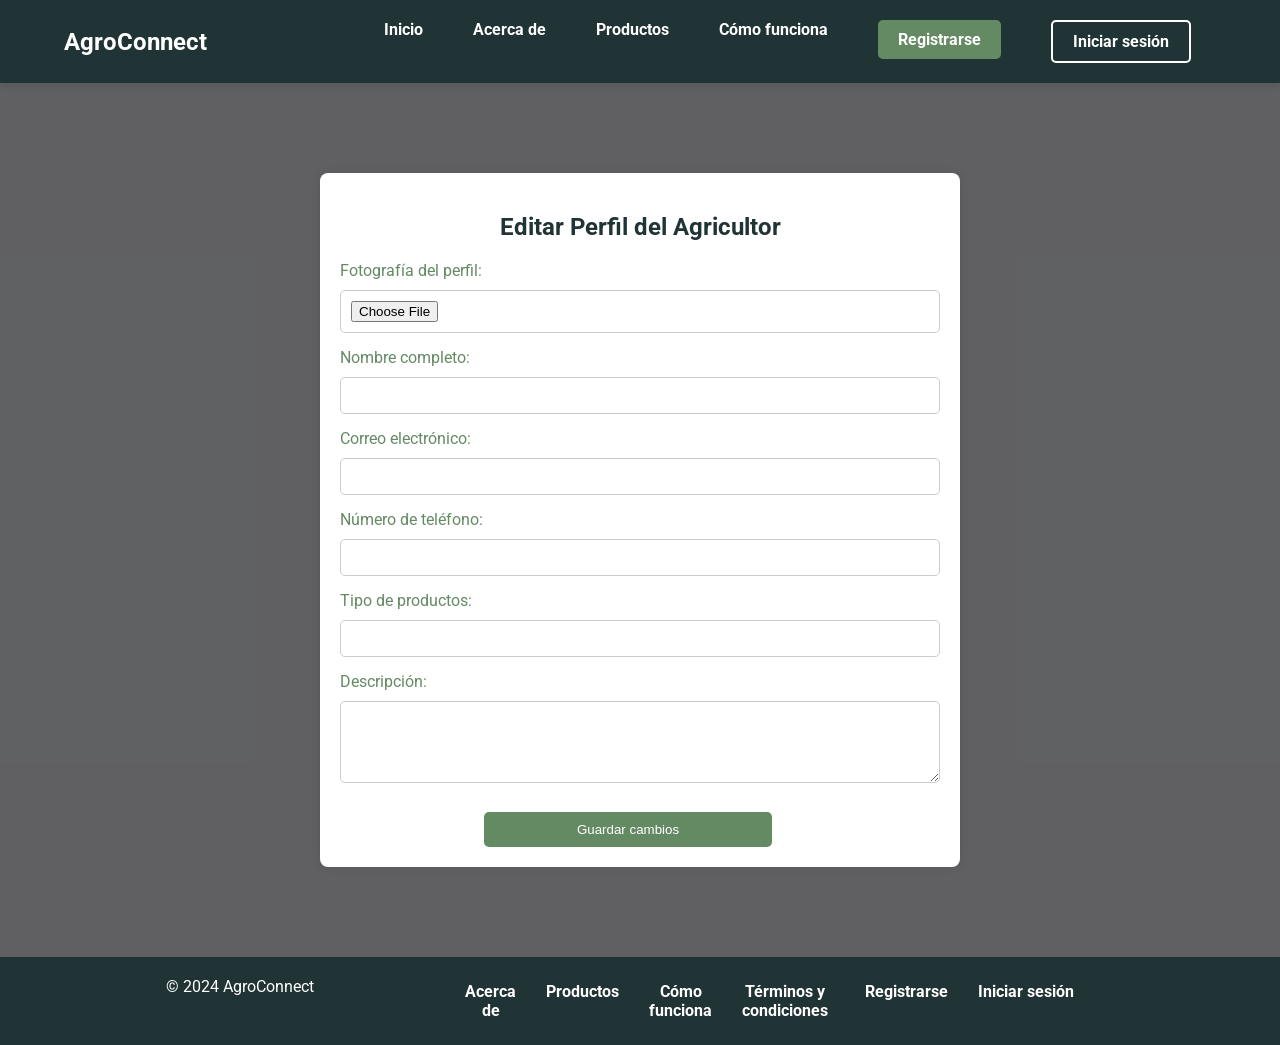
<file: Heymmy/PerfilAgricultor.html>
<!DOCTYPE html>
<html lang="es">
<head>
  <meta charset="UTF-8">
  <meta name="viewport" content="width=device-width, initial-scale=1.0">
  <title>Perfil del Comprador - AgroConnect</title>
  <link href="https://fonts.googleapis.com/css2?family=Roboto:wght@400;700&display=swap" rel="stylesheet">
  <link rel="stylesheet" href="style.css">
  <style>
    body {
      margin: 0;
      font-family: 'Roboto', sans-serif;
      background-color: #f0f2f5;
      color: #000;
      display: flex;
      flex-direction: column;
      min-height: 100vh;
      background-image: url('https://previews.123rf.com/images/alessandrobiascioli/alessandrobiascioli2303/alessandrobiascioli230300036/201097467-grupo-de-agricultores-que-trabajan-en-tierras-agr%C3%ADcolas-concepto-de-estilo-de-vida-de-los.jpg');
      background-size: cover;
      background-position: center;
    }

    .contenedor {
      width: 90%;
      max-width: 1200px;
      margin: 0 auto;
      display: flex;
      justify-content: space-between;
      align-items: center;
      padding: 10px 20px;
    }

    /* Header */
    header {
      background-color: #213435;
      color: #fff;
      padding: 10px 0;
    }

    .logotipo {
      color: #fff;
      text-decoration: none;
      font-size: 24px;
      font-weight: bold;
    }

    nav ul {
      list-style-type: none;
      margin: 0;
      padding: 0;
      display: flex;
    }

    nav ul li {
      margin: 0 10px;
    }

    nav ul li a {
      color: #fff;
      text-decoration: none;
    }

    nav ul li a:hover {
      text-decoration: underline;
    }

    /* Formulario de perfil */
    .seccion-registro {
      text-align: center;
      margin: 50px auto;
      flex: 1;
    }

    .formulario-registro {
      background-color: #fff;
      padding: 20px;
      border-radius: 8px;
      box-shadow: 0 0 10px rgba(0, 0, 0, 0.1);
      max-width: 600px;
      margin: 0 auto;
    }

    .formulario-registro h2 {
      color: #213435;
    }

    .formulario-registro label {
      display: block;
      text-align: left;
      margin-top: 10px;
    }

    .formulario-registro input,
    .formulario-registro textarea {
      width: 100%;
      padding: 10px;
      margin-top: 5px;
      border: 1px solid #ccc;
      border-radius: 5px;
      box-sizing: border-box;
    }

    .formulario-registro button {
      width: 48%;
      background-color: #213435;
      color: #fff;
      border: none;
      padding: 10px 20px;
      border-radius: 5px;
      cursor: pointer;
      margin-top: 10px;
      margin-right: 4%;
    }

    .formulario-registro button:hover {
      opacity: 0.8;
    }

    .formulario-registro .form-group {
      margin-bottom: 15px;
    }

    /* Footer */
    footer {
      background-color: #213435;
      color: #fff;
      padding: 20px 0;
      text-align: center;
      width: 100%;
      position: relative;
      bottom: 0;
    }

    .contenedor-footer {
      display: flex;
      justify-content: space-between;
      flex-wrap: wrap;
      max-width: 1200px;
      margin: 0 auto;
      padding: 0 10px;
    }

    .columna-pie-de-index {
      width: 33.33%;
      box-sizing: border-box;
      padding: 0 10px;
      text-align: center;
    }

    .columna-pie-de-index p,
    .columna-pie-de-index ul {
      margin: 0;
    }

    .columna-pie-de-index nav ul {
      list-style-type: none;
      padding: 0;
      margin: 0;
    }

    .columna-pie-de-index nav ul li {
      margin: 5px 0;
    }

    .columna-pie-de-index nav ul li a {
      color: #fff;
      text-decoration: none;
      display: block;
    }

    .columna-pie-de-index nav ul li a:hover {
      text-decoration: underline;
    }
  </style>
</head>
<body>
  <header>
    <div class="contenedor">
      <a href="index.html" class="logotipo">AgroConnect</a>
      <nav>
        <ul>
          <li><a href="index.html">Inicio</a></li>
          <li><a href="acerca.html">Acerca de</a></li>
          <li><a href="productos.html">Productos</a></li>
          <li><a href="comofunciona.html">Cómo funciona</a></li>
          <li><a href="registro.html" class="boton boton-primario">Registrarse</a></li>
          <li><a href="login.html" class="boton boton-secundario">Iniciar sesión</a></li>
        </ul>
      </nav>
    </div>
  </header>

  <main>
    <section class="seccion-registro">
      <div class="formulario-registro">
        <h2>Editar Perfil del Agricultor</h2>
        <form id="profileForm">
          <div class="form-group">
            <label for="fotoPerfil">Fotografía del perfil:</label>
            <input type="file" id="fotoPerfil" name="fotoPerfil">
          </div>
          <div class="form-group">
            <label for="nombre">Nombre completo:</label>
            <input type="text" id="nombre" name="nombre" required>
          </div>
          <div class="form-group">
            <label for="email">Correo electrónico:</label>
            <input type="email" id="email" name="email" required>
          </div>
          <div class="form-group">
            <label for="telefono">Número de teléfono:</label>
            <input type="tel" id="telefono" name="telefono" required>
          </div>
          <div class="form-group">
            <label for="productos">Tipo de productos:</label>
            <input type="text" id="productos" name="productos" required>
          </div>
          <div class="form-group">
            <label for="descripcion">Descripción:</label>
            <textarea id="descripcion" name="descripcion" rows="4" required></textarea>
          </div>
          <button type="submit">Guardar cambios</button>
        </form>
      </div>
    </section>
  </main>

  <footer>
    <div class="contenedor-footer">
      <div class="columna-pie-de-index">
        <p>&copy; 2024 AgroConnect</p>
      </div>
      <div class="columna-pie-de-index">
        <nav>
          <ul>
            <li><a href="#">Acerca de</a></li>
            <li><a href="#">Productos</a></li>
            <li><a href="#">Cómo funciona</a></li>
            <li><a href="TerminosCondiciones.html">Términos y condiciones</a></li>
          </ul>
        </nav>
      </div>
      <div class="columna-pie-de-index">
        <nav>
          <ul>
            <li><a href="registro.html">Registrarse</a></li>
            <li><a href="login.html">Iniciar sesión</a></li>
          </ul>
        </nav>
      </div>
    </div>
  </footer>
</body>
</html>
</file>
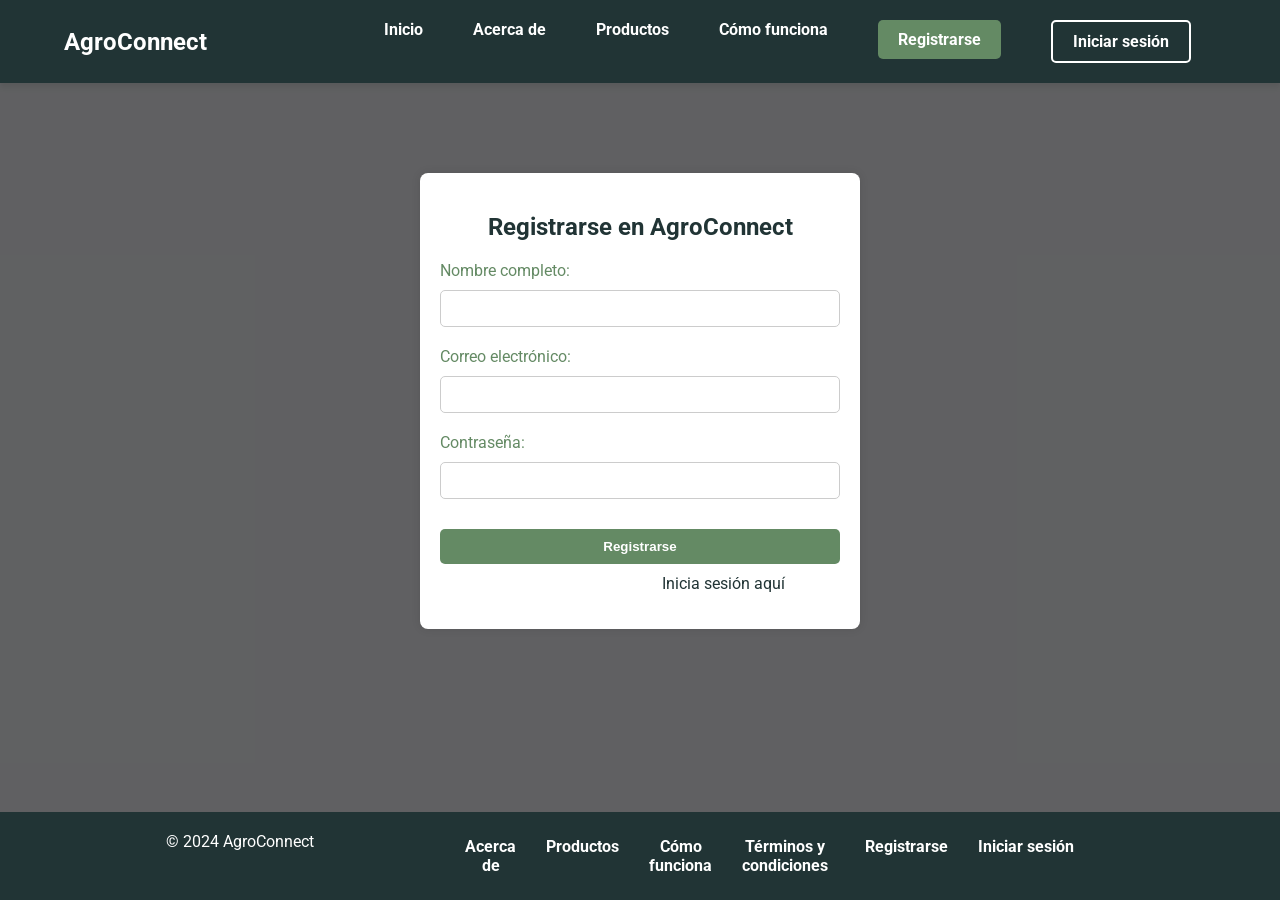
<file: Heymmy/Registro.html>
<!DOCTYPE html>
<html lang="es">
<head>
  <meta charset="UTF-8">
  <meta name="viewport" content="width=device-width, initial-scale=1.0">
  <title>Registrarse - AgroConnect</title>
  <link href="https://fonts.googleapis.com/css2?family=Roboto:wght@400;700&display=swap" rel="stylesheet">
  <link rel="stylesheet" href="style.css">
  <style>
    /* Estilos */
    body {
      margin: 0;
      font-family: 'Roboto', sans-serif;
      background-color: #f0f2f5;
      color: #000;
      display: flex;
      flex-direction: column;
      min-height: 100vh;
    }

    .contenedor {
      width: 90%;
      max-width: 1200px;
      margin: 0 auto;
      display: flex;
      justify-content: space-between;
      align-items: center;
      padding: 10px 20px;
    }

    /* Header */
    header {
      background-color: #213435;
      color: #fff;
      padding: 10px 0;
    }

    .logotipo {
      color: #fff;
      text-decoration: none;
      font-size: 24px;
      font-weight: bold;
    }

    nav ul {
      list-style-type: none;
      margin: 0;
      padding: 0;
      display: flex;
    }

    nav ul li {
      margin: 0 10px;
    }

    nav ul li a {
      color: #fff;
      text-decoration: none;
    }

    nav ul li a:hover {
      text-decoration: underline;
    }

    /* Formulario de registro */
    .seccion-registro {
      text-align: center;
      margin: 50px auto;
      flex: 1;
    }

    .formulario-registro {
      background-color: #fff;
      padding: 20px;
      border-radius: 8px;
      box-shadow: 0 0 10px rgba(0, 0, 0, 0.1);
      max-width: 400px;
      margin: 0 auto;
    }

    .formulario-registro h2 {
      color: #213435;
    }

    .formulario-registro label {
      display: block;
      text-align: left;
      margin-top: 10px;
    }

    .formulario-registro input {
      width: 100%;
      padding: 10px;
      margin-top: 5px;
      border: 1px solid #ccc;
      border-radius: 5px;
      box-sizing: border-box;
    }

    .formulario-registro button {
      width: 100%;
      background-color: #213435;
      color: #fff;
      border: none;
      padding: 10px 20px;
      border-radius: 5px;
      cursor: pointer;
      margin-top: 10px;
    }

    .formulario-registro button:hover {
      opacity: 0.8;
    }

    .formulario-registro p {
      margin-top: 10px;
    }

    .formulario-registro a {
      color: #213435;
      text-decoration: none;
    }

    .formulario-registro a:hover {
      text-decoration: underline;
    }

    /* Footer */
    footer {
      background-color: #213435;
      color: #fff;
      padding: 20px 0;
      text-align: center;
      width: 100%;
      position: relative;
      bottom: 0;
    }

    .contenedor-footer {
      display: flex;
      justify-content: space-between;
      flex-wrap: wrap;
      max-width: 1200px;
      margin: 0 auto;
      padding: 0 10px;
    }

    .columna-pie-de-index {
      width: 33.33%;
      box-sizing: border-box;
      padding: 0 10px;
      text-align: center;
    }

    .columna-pie-de-index p,
    .columna-pie-de-index ul {
      margin: 0;
    }

    .columna-pie-de-index nav ul {
      list-style-type: none;
      padding: 0;
      margin: 0;
    }

    .columna-pie-de-index nav ul li {
      margin: 5px 0;
    }

    .columna-pie-de-index nav ul li a {
      color: #fff;
      text-decoration: none;
      display: block;
    }

    .columna-pie-de-index nav ul li a:hover {
      text-decoration: underline;
    }
  </style>
</head>
<body>
  <header>
    <div class="contenedor">
      <a href="index.html" class="logotipo">AgroConnect</a>
      <nav>
        <ul>
          <li><a href="index.html">Inicio</a></li>
          <li><a href="acerca.html">Acerca de</a></li>
          <li><a href="productos.html">Productos</a></li>
          <li><a href="comofunciona.html">Cómo funciona</a></li>
          <li><a href="registro.html" class="boton boton-primario">Registrarse</a></li>
          <li><a href="login.html" class="boton boton-secundario">Iniciar sesión</a></li>
        </ul>
      </nav>
    </div>
  </header>

  <main>
    <section class="seccion-registro">
      <div class="formulario-registro">
        <h2>Registrarse en AgroConnect</h2>
        <form id="registerForm">
          <div class="form-group">
            <label for="nombre">Nombre completo:</label>
            <input type="text" id="nombre" name="nombre" class="form-control" required>
          </div>
          <div class="form-group">
            <label for="email">Correo electrónico:</label>
            <input type="email" id="email" name="email" class="form-control" required>
          </div>
          <div class="form-group">
            <label for="password">Contraseña:</label>
            <input type="password" id="password" name="password" class="form-control" required>
          </div>
          <button type="submit" class="boton boton-primario">Registrarse</button>
          <p>¿Ya tienes una cuenta? <a href="login.html">Inicia sesión aquí</a></p>
        </form>
      </div>
    </section>
  </main>

  <footer>
    <div class="contenedor-footer">
      <div class="columna-pie-de-index">
        <p>&copy; 2024 AgroConnect</p>
      </div>
      <div class="columna-pie-de-index">
        <nav>
          <ul>
            <li><a href="#">Acerca de</a></li>
            <li><a href="#">Productos</a></li>
            <li><a href="#">Cómo funciona</a></li>
            <li><a href="TerminosCondiciones.html">Términos y condiciones</a></li>
          </ul>
        </nav>
      </div>
      <div class="columna-pie-de-index">
        <nav>
          <ul>
            <li><a href="registro.html">Registrarse</a></li>
            <li><a href="login.html">Iniciar sesión</a></li>
          </ul>
        </nav>
      </div>
    </div>
  </footer>

  <script src="registro.js"></script>


</body>
</html>
</file>
<file: style.css>
/* Variables */
:root {
  --primary-color: #648A64; /* Color primario */
  --secondary-color: #ffffff; /* Color secundario */
  --background-color: #f4f4f4; /* Color de fondo */
  --header-bg-color: #213435; /* Color de fondo del header */
  --button-hover-color: #46685B; /* Color de los botones al pasar el cursor */
  --font-family: 'Roboto', sans-serif; /* Familia de fuentes */
}

/* General Styles */
body {
  font-family: var(--font-family);
  margin: 0;
  padding: 0;
  background-color: var(--background-color);
  color: #333;
  display: flex;
  flex-direction: column;
  min-height: 100vh;
}

/* Header Styles */
header {
  background-color: var(--header-bg-color);
  color: var(--secondary-color);
  padding: 20px 0;
  box-shadow: 0 4px 6px rgba(33, 52, 53, 0.1);
}

.contenedor {
  max-width: 1200px;
  margin: 0 auto;
  padding: 0 20px;
  display: flex;
  justify-content: space-between;
  align-items: center;
}

.logotipo {
  font-size: 28px;
  font-weight: bold;
  color: var(--secondary-color);
  text-decoration: none;
}

.logotipo:hover {
  color: var(--primary-color);
}

nav {
  display: flex;
}

nav ul {
  display: flex;
  list-style: none;
  margin: 0;
  padding: 0;
}

nav li {
  margin: 0;
  padding: 0 15px;
}

nav li a {
  text-decoration: none;
  color: var(--secondary-color);
  font-weight: bold;
  transition: color 0.3s;
}

nav li a:hover {
  color: #A6B985;
}

nav li a.boton-primario, nav li a.boton-secundario {
  padding: 10px 20px;
  border-radius: 5px;
  transition: background-color 0.3s, transform 0.3s;
}

nav li a.boton-primario {
  background-color: var(--primary-color);
  color: var(--secondary-color);
  border: none;
}

nav li a.boton-primario:hover {
  background-color: var(--button-hover-color);
  transform: scale(1.05);
}

nav li a.boton-secundario {
  background-color: transparent;
  color: var(--secondary-color);
  border: 2px solid var(--secondary-color);
}

nav li a.boton-secundario:hover {
  background-color: var(--secondary-color);
  color: var(--header-bg-color);
  transform: scale(1.05);
}

/* Main Content Styles */
main {
  position: relative;
  padding: 40px 0;
  background: url('https://www.bbva.com/wp-content/uploads/2021/05/agricultores-familiares-alimentos-sostenibilidad-pequenas-empresas-cuidado-agricultura-verduras--1024x629.jpg') no-repeat center center fixed;
  background-size: cover;
  color: var(--secondary-color);
  flex: 1; /* Esto hace que el main ocupe el espacio restante */
}

main::before {
  content: "";
  position: absolute;
  top: 0;
  left: 0;
  right: 0;
  bottom: 0;
  background-color: rgba(0, 0, 0, 0.6); /* Capa semi-transparente más oscura */
}

section {
  position: relative;
  z-index: 1;
  margin-bottom: 40px;
}

.seccion-heroe .contenedor {
  display: flex;
  justify-content: center;
  align-items: center;
  height: 80vh;
}

.contenido-heroe {
  text-align: center;
  color: var(--secondary-color);
}

.beneficios .contenedor {
  background-color: rgba(255, 255, 255, 0.9);
  padding: 20px;
  border-radius: 10px;
}

.beneficios .cuadricula-beneficios {
  display: flex;
  justify-content: space-around;
  flex-wrap: wrap;
}

/* Beneficios Styles */
.beneficios {
  background-color: rgba(255, 255, 255, 0.9);
  padding: 20px;
  border-radius: 10px;
  color: #333; /* Cambia el color del texto a negro */
}

.beneficios .cuadricula-beneficios {
  display: flex;
  justify-content: space-around;
  flex-wrap: wrap;
}

.beneficio {
  text-align: center;
  margin: 20px;
  max-width: 300px;
}

.beneficio i {
  font-size: 40px;
  color: var(--primary-color);
}

.beneficio h3 {
  margin-top: 10px;
  font-size: 20px;
  color: var(--header-bg-color);
}


/* Llamada a la Acción Styles */
.llamada-a-la-accion {
  text-align: center;
  background-color: rgba(255, 255, 255, 0.9);
  padding: 40px;
  border-radius: 10px;
  color: #333; /* Cambia el color del texto a negro */
}

.llamada-a-la-accion h2 {
  margin-bottom: 20px;
  color: var(--header-bg-color);
}


/* Button Styles */
.boton {
  display: inline-block;
  padding: 10px 20px;
  text-decoration: none;
  font-weight: bold;
  border-radius: 5px;
  transition: background-color 0.3s, transform 0.3s;
}

.boton-primario {
  background-color: var(--primary-color);
  color: var(--secondary-color);
}

.boton-primario:hover {
  background-color: var(--button-hover-color);
  transform: scale(1.05);
}

.boton-secundario {
  background-color: transparent;
  color: var(--header-bg-color);
  border: 2px solid var(--header-bg-color);
}

.boton-secundario:hover {
  background-color: var(--header-bg-color);
  color: var(--secondary-color);
  transform: scale(1.05);
}

/* Footer Styles */
footer {
  background-color: var(--header-bg-color);
  color: var(--secondary-color);
  padding: 20px 0;
  text-align: center;
  position: relative;
}

footer nav ul {
  display: flex;
  justify-content: center;
  list-style: none;
  margin: 0;
  padding: 0;
}

footer nav li {
  margin: 0 10px;
}

footer nav li a {
  color: var(--secondary-color);
  text-decoration: none;
  transition: color 0.3s;
}

footer nav li a:hover {
  color: var(--primary-color);
}
/* Branch de Anthony */

.formulario-inicio-sesion label {
    display: block;
    font-size: 16px;
    margin-bottom: 10px;
}

.formulario-inicio-sesion input {
    width: 100%;
    padding: 10px;
    margin-bottom: 20px;
    border: 1px solid #ddd;
    border-radius: 5px;
    font-size: 16px;
}

.formulario-inicio-sesion button {
    background-color: #1abc9c;
    color: #fff;
    padding: 10px 20px;
    border: none;
    border-radius: 5px;
    font-size: 16px;
    transition: background-color 0.3s, transform 0.3s;
}

.formulario-inicio-sesion button:hover {
    background-color: #16a085;
    transform: scale(1.05);
}

.formulario-inicio-sesion p {
    font-size: 14px;
}

.formulario-inicio-sesion p a {
    color: #1abc9c;
    text-decoration: none;
}

.formulario-inicio-sesion p a:hover {
    text-decoration: underline;
    /*listo*/
}


/*
Style de Detalles Producto
*/

.product-body {
  font-family: Arial, sans-serif;
  background-color: #aeffc5;
  justify-content: center;
  align-items: center;

}

.product-container {
  background-color: #d2ffe1;
  border-radius: 8px;
  box-shadow: 0 2px 10px rgba(0, 0, 0, 0.1);
  display: flex;
  overflow: hidden;
 
}

.product-image img {
  width: 800px;
  height: auto;
}

.product-details {
  padding: 120px;
}

.product-title {
  font-size: 24px;
  margin: 0 0 10px;
}

.product-price {
  color: #48eeac;
  font-size: 20px;
  margin: 0 0 10px;
}

.product-description {
  font-size: 16px;
  margin: 0 0 20px;
}

.buy-button {
  background-color: #31b961;
  border: none;
  color: white;
  cursor: pointer;
  font-size: 16px;
  padding: 10px 20px;
  border-radius: 4px;
}

/*Tracking */
.tracking-body {
    font-family: Arial, sans-serif;
    background-color: #c4ffc6;
    display: flex;
    justify-content: center;
    align-items: center;

}

.tracking-container {
    background-color: #9dffac;
    border-radius: 8px;
    box-shadow: 0 2px 10px rgba(0, 0, 0, 0.1);
    padding: 20px;

    text-align: center;
}


.tracking-input {
    padding: 10px;
    width: calc(100% - 22px);
    margin-bottom: 10px;
    border-radius: 4px;
    border: 1px solid #ddd;
}

.tracking-button {
    background-color: #4CAF50;
    color: white;
    border: none;
    padding: 10px;
    cursor: pointer;
    width: 100%;
    border-radius: 4px;
}

.tracking-button:hover {
    background-color: #45a049;
}

.tracking-order-status {
    margin-top: 20px;
    font-size: 16px;
}



/* Registro Styles */
.registro {
  max-width: 400px;
  margin: 50px auto;
  padding: 30px;
  background-color: #ffffff;
  border-radius: 10px;
  box-shadow: 0 0 20px rgba(0,0,0,0.1);
}

.registro h2 {
  text-align: center;
  color: var(--primary-color);
  margin-bottom: 20px;
}

.registro .form-group {
  margin-bottom: 20px;
}

.registro label {
  display: block;
  margin-bottom: 8px; /* Espacio entre etiqueta y campo */
  color: var(--primary-color); /* Color de etiqueta */
}

.registro .form-control {
  border: 1px solid var(--primary-color);
  border-radius: 5px;
  padding: 10px;
  width: 100%;
  font-size: 16px;
}

.registro .form-control:focus {
  outline: none;
  border-color: var(--button-hover-color);
  box-shadow: 0 0 8px rgba(100, 138, 100, 0.5);
}

.registro .btn-primary {
  background-color: var(--primary-color);
  border: 1px solid var(--primary-color);
  color: #ffffff;
  width: 100%;
  padding: 12px 20px;
  font-size: 16px;
  border-radius: 5px;
  transition: background-color 0.3s, border-color 0.3s;
}

.registro .btn-primary:hover {
  background-color: var(--button-hover-color);
  border-color: var(--button-hover-color);
  cursor: pointer;
}


/* Estilos para la información de certificaciones */
.informacion-certificaciones {
  background-color: var(--background-color); /* Color de fondo */
  padding: 40px 20px;
}

.informacion-certificaciones h2 {
  text-align: center;
  color: var(--header-bg-color); /* Color del encabezado */
  margin-bottom: 30px; /* Espacio inferior para separar del primer contenedor */
}

.certificacion {
  background-color: var(--secondary-color); /* Color de fondo del contenedor de certificación */
  padding: 20px;
  border-radius: 8px;
  box-shadow: 0 0 10px rgba(0,0,0,0.1);
  margin-bottom: 20px; /* Espacio entre certificaciones */
}

.certificacion h3 {
  font-size: 24px;
  color: var(--primary-color); /* Color del título */
  margin-bottom: 10px;
}

.certificacion p {
  line-height: 1.6;
  color: #333; /* Color del texto */
}


/* Estilos para la sección de foro y comunidad */
.foro-comunidad {
  background-color: var(--background-color); /* Color de fondo */
  padding: 40px 20px;
}

.foro-comunidad h2 {
  text-align: center;
  color: var(--header-bg-color); /* Color del encabezado */
  margin-bottom: 30px; /* Espacio inferior */
}

.publicaciones {
  display: grid;
  grid-template-columns: repeat(auto-fit, minmax(300px, 1fr));
  gap: 20px;
}

.publicacion {
  background-color: var(--secondary-color); /* Color de fondo de las publicaciones */
  padding: 20px;
  border-radius: 8px;
  box-shadow: 0 0 10px rgba(0,0,0,0.1);
}

.publicacion h3 {
  font-size: 20px;
  color: var(--primary-color); /* Color del título */
  margin-bottom: 10px;
}

.publicacion .autor {
  color: var(--header-bg-color); /* Color del autor */
  font-style: italic;
}

.publicacion .fecha {
  color: #666; /* Color de la fecha */
  margin-bottom: 10px;
}

.publicacion .contenido {
  line-height: 1.6;
  color: #333; /* Color del texto */
}

.crear-publicacion {
  margin-top: 40px;
}

.crear-publicacion h3 {
  color: var(--header-bg-color); /* Color del título de crear publicación */
}

form .form-group {
  margin-bottom: 20px;
}

form label {
  display: block;
  margin-bottom: 5px;
  color: var(--primary-color); /* Color de las etiquetas */
}

form input[type="text"],
form textarea {
  width: 100%;
  padding: 10px;
  border: 1px solid #ccc;
  border-radius: 5px;
}

form button[type="submit"] {
  padding: 10px 20px;
  background-color: var(--primary-color); /* Color del botón */
  color: var(--secondary-color); /* Color del texto del botón */
  border: none;
  border-radius: 5px;
  cursor: pointer;
  transition: background-color 0.3s;
}

form button[type="submit"]:hover {
  background-color: var(--button-hover-color); /* Color al pasar el cursor */
}


/* Estilos para la sección de cierre de sesión */
.cierre {
  background-color: var(--background-color); /* Color de fondo */
  padding: 40px 20px;
  text-align: center;
}

.cierre h2 {
  color: var(--header-bg-color); /* Color del encabezado */
  margin-bottom: 30px; /* Espacio inferior */
}

.cierre .mensaje {
  margin-bottom: 30px;
  color: var(--header-bg-color); /* Color del texto */
}

.cierre .acciones {
  display: flex;
  justify-content: center;
}

.cierre .acciones .boton {
  margin: 0 10px;
  padding: 12px 24px; /* Aumento del padding para un mejor aspecto */
  border-radius: 5px;
  text-decoration: none;
  font-weight: bold;
  transition: background-color 0.3s, transform 0.3s;
}

.cierre .acciones .boton-primario {
  background-color: var(--primary-color); /* Color del botón primario */
  color: var(--secondary-color); /* Color del texto del botón primario */
}

.cierre .acciones .boton-primario:hover {
  background-color: var(--button-hover-color); /* Color al pasar el cursor */
  transform: scale(1.05);
}

.cierre .acciones .boton-secundario {
  background-color: transparent;
  border: 2px solid var(--header-bg-color); /* Color del borde del botón secundario */
  color: var(--header-bg-color); /* Color del texto del botón secundario */
}

.cierre .acciones .boton-secundario:hover {
  background-color: var(--header-bg-color); /* Color al pasar el cursor */
  color: var(--secondary-color); /* Color del texto al pasar el cursor */
}

/* ------ REVISAR ESTOS CAMBIOS ------ */

/* Estilos generales */
body {
  margin: 0;
  font-family: 'Roboto', sans-serif;
  background-color: #f0f2f5;
  color: #000;
}

.contenedor {
  width: 90%;
  max-width: 1200px;
  margin: 0 auto;
  display: flex;
  justify-content: space-between;
  align-items: center;
  padding: 10px 20px; /* Añadido para espaciado */
}

/* Estilos del header */
header {
  background-color: #213435;
  color: #fff;
  padding: 10px 0;
}

.logotipo {
  color: #fff;
  text-decoration: none;
  font-size: 24px;
  font-weight: bold;
}

nav ul {
  list-style-type: none;
  margin: 0;
  padding: 0;
  display: flex;
}

nav ul li {
  margin: 0 10px;
}

nav ul li a {
  color: #fff;
  text-decoration: none;
}

nav ul li a:hover {
  text-decoration: underline;
}

/* Estilos del formulario de inicio de sesión */
.seccion-inicio-sesion {
  text-align: center;
  margin-top: 50px;
}

.formulario-inicio-sesion {
  background-color: #fff;
  padding: 20px;
  border-radius: 8px;
  box-shadow: 0 0 10px rgba(0, 0, 0, 0.1);
  max-width: 400px;
  margin: 0 auto;
}

.formulario-inicio-sesion h2 {
  color: #213435;
}

.formulario-inicio-sesion label {
  display: block;
  text-align: left;
  margin-top: 10px;
}

.formulario-inicio-sesion input {
  width: 100%;
  padding: 10px;
  margin-top: 5px;
  border: 1px solid #ccc;
  border-radius: 5px;
  box-sizing: border-box;
}

.formulario-inicio-sesion button {
  width: 100%;
  background-color: #213435;
  color: #fff;
  border: none;
  padding: 10px 20px;
  border-radius: 5px;
  cursor: pointer;
  margin-top: 10px;
}

.formulario-inicio-sesion button:hover {
  opacity: 0.8;
}

.formulario-inicio-sesion p {
  margin-top: 10px;
}

.formulario-inicio-sesion a {
  color: #213435;
  text-decoration: none;
}

.formulario-inicio-sesion a:hover {
  text-decoration: underline;
}

/* Estilos del footer */
footer {
  background-color: #213435;
  color: #fff;
  padding: 20px 0;
  text-align: center;
  position: absolute;
  bottom: 0;
  width: 100%;
}

.columna-pie-de-index {
  width: 33.33%;
  display: inline-block;
  vertical-align: top;
}

.columna-pie-de-index p,
.columna-pie-de-index ul {
  margin-bottom: 10px;
}

.columna-pie-de-index nav ul {
  list-style-type: none;
  padding: 0;
}

.columna-pie-de-index nav ul li {
  margin-bottom: 5px;
}

.columna-pie-de-index nav ul li a {
  color: #fff;
  text-decoration: none;
}

.columna-pie-de-index nav ul li a:hover {
  text-decoration: underline;
}
</file>
<file: Heymmy/style.css>
/* Variables */
:root {
  --primary-color: #648A64; /* Color primario */
  --secondary-color: #ffffff; /* Color secundario */
  --background-color: #f4f4f4; /* Color de fondo */
  --header-bg-color: #213435; /* Color de fondo del header */
  --button-hover-color: #46685B; /* Color de los botones al pasar el cursor */
  --font-family: 'Roboto', sans-serif; /* Familia de fuentes */
}

/* General Styles */
body {
  font-family: var(--font-family);
  margin: 0;
  padding: 0;
  background-color: var(--background-color);
  color: #333;
  display: flex;
  flex-direction: column;
  min-height: 100vh;
}

/* Header Styles */
header {
  background-color: var(--header-bg-color);
  color: var(--secondary-color);
  padding: 20px 0;
  box-shadow: 0 4px 6px rgba(33, 52, 53, 0.1);
}

.contenedor {
  max-width: 1200px;
  margin: 0 auto;
  padding: 0 20px;
  display: flex;
  justify-content: space-between;
  align-items: center;
}

.logotipo {
  font-size: 28px;
  font-weight: bold;
  color: var(--secondary-color);
  text-decoration: none;
}

.logotipo:hover {
  color: var(--primary-color);
}

nav {
  display: flex;
}

nav ul {
  display: flex;
  list-style: none;
  margin: 0;
  padding: 0;
}

nav li {
  margin: 0;
  padding: 0 15px;
}

nav li a {
  text-decoration: none;
  color: var(--secondary-color);
  font-weight: bold;
  transition: color 0.3s;
}

nav li a:hover {
  color: #A6B985;
}

nav li a.boton-primario, nav li a.boton-secundario {
  padding: 10px 20px;
  border-radius: 5px;
  transition: background-color 0.3s, transform 0.3s;
}

nav li a.boton-primario {
  background-color: var(--primary-color);
  color: var(--secondary-color);
  border: none;
}

nav li a.boton-primario:hover {
  background-color: var(--button-hover-color);
  transform: scale(1.05);
}

nav li a.boton-secundario {
  background-color: transparent;
  color: var(--secondary-color);
  border: 2px solid var(--secondary-color);
}

nav li a.boton-secundario:hover {
  background-color: var(--secondary-color);
  color: var(--header-bg-color);
  transform: scale(1.05);
}

/* Main Content Styles */
main {
  position: relative;
  padding: 40px 0;
  background: url('https://www.bbva.com/wp-content/uploads/2021/05/agricultores-familiares-alimentos-sostenibilidad-pequenas-empresas-cuidado-agricultura-verduras--1024x629.jpg') no-repeat center center fixed;
  background-size: cover;
  color: var(--secondary-color);
  flex: 1; /* Esto hace que el main ocupe el espacio restante */
}

main::before {
  content: "";
  position: absolute;
  top: 0;
  left: 0;
  right: 0;
  bottom: 0;
  background-color: rgba(0, 0, 0, 0.6); /* Capa semi-transparente más oscura */
}

section {
  position: relative;
  z-index: 1;
  margin-bottom: 40px;
}

.seccion-heroe .contenedor {
  display: flex;
  justify-content: center;
  align-items: center;
  height: 80vh;
}

.contenido-heroe {
  text-align: center;
  color: var(--secondary-color);
}

.beneficios .contenedor {
  background-color: rgba(255, 255, 255, 0.9);
  padding: 20px;
  border-radius: 10px;
}

.beneficios .cuadricula-beneficios {
  display: flex;
  justify-content: space-around;
  flex-wrap: wrap;
}

/* Beneficios Styles */
.beneficios {
  background-color: rgba(255, 255, 255, 0.9);
  padding: 20px;
  border-radius: 10px;
  color: #333; /* Cambia el color del texto a negro */
}

.beneficios .cuadricula-beneficios {
  display: flex;
  justify-content: space-around;
  flex-wrap: wrap;
}

.beneficio {
  text-align: center;
  margin: 20px;
  max-width: 300px;
}

.beneficio i {
  font-size: 40px;
  color: var(--primary-color);
}

.beneficio h3 {
  margin-top: 10px;
  font-size: 20px;
  color: var(--header-bg-color);
}


/* Llamada a la Acción Styles */
.llamada-a-la-accion {
  text-align: center;
  background-color: rgba(255, 255, 255, 0.9);
  padding: 40px;
  border-radius: 10px;
  color: #333; /* Cambia el color del texto a negro */
}

.llamada-a-la-accion h2 {
  margin-bottom: 20px;
  color: var(--header-bg-color);
}


/* Button Styles */
.boton {
  display: inline-block;
  padding: 10px 20px;
  text-decoration: none;
  font-weight: bold;
  border-radius: 5px;
  transition: background-color 0.3s, transform 0.3s;
}

.boton-primario {
  background-color: var(--primary-color);
  color: var(--secondary-color);
}

.boton-primario:hover {
  background-color: var(--button-hover-color);
  transform: scale(1.05);
}

.boton-secundario {
  background-color: transparent;
  color: var(--header-bg-color);
  border: 2px solid var(--header-bg-color);
}

.boton-secundario:hover {
  background-color: var(--header-bg-color);
  color: var(--secondary-color);
  transform: scale(1.05);
}

/* Footer Styles */
footer {
  background-color: var(--header-bg-color);
  color: var(--secondary-color);
  padding: 20px 0;
  text-align: center;
  position: relative;
}

footer nav ul {
  display: flex;
  justify-content: center;
  list-style: none;
  margin: 0;
  padding: 0;
}

footer nav li {
  margin: 0 10px;
}

footer nav li a {
  color: var(--secondary-color);
  text-decoration: none;
  transition: color 0.3s;
}

footer nav li a:hover {
  color: var(--primary-color);
}
/* Branch de Anthony */

.formulario-inicio-sesion label {
    display: block;
    font-size: 16px;
    margin-bottom: 10px;
}

.formulario-inicio-sesion input {
    width: 100%;
    padding: 10px;
    margin-bottom: 20px;
    border: 1px solid #ddd;
    border-radius: 5px;
    font-size: 16px;
}

.formulario-inicio-sesion button {
    background-color: #1abc9c;
    color: #fff;
    padding: 10px 20px;
    border: none;
    border-radius: 5px;
    font-size: 16px;
    transition: background-color 0.3s, transform 0.3s;
}

.formulario-inicio-sesion button:hover {
    background-color: #16a085;
    transform: scale(1.05);
}

.formulario-inicio-sesion p {
    font-size: 14px;
}

.formulario-inicio-sesion p a {
    color: #1abc9c;
    text-decoration: none;
}

.formulario-inicio-sesion p a:hover {
    text-decoration: underline;
    /*listo*/
}


/*
Style de Detalles Producto
*/

.product-body {
  font-family: Arial, sans-serif;
  background-color: #aeffc5;
  justify-content: center;
  align-items: center;

}

.product-container {
  background-color: #d2ffe1;
  border-radius: 8px;
  box-shadow: 0 2px 10px rgba(0, 0, 0, 0.1);
  display: flex;
  overflow: hidden;
 
}

.product-image img {
  width: 800px;
  height: auto;
}

.product-details {
  padding: 120px;
}

.product-title {
  font-size: 24px;
  margin: 0 0 10px;
}

.product-price {
  color: #48eeac;
  font-size: 20px;
  margin: 0 0 10px;
}

.product-description {
  font-size: 16px;
  margin: 0 0 20px;
}

.buy-button {
  background-color: #31b961;
  border: none;
  color: white;
  cursor: pointer;
  font-size: 16px;
  padding: 10px 20px;
  border-radius: 4px;
}

/*Tracking */
.tracking-body {
    font-family: Arial, sans-serif;
    background-color: #c4ffc6;
    display: flex;
    justify-content: center;
    align-items: center;

}

.tracking-container {
    background-color: #9dffac;
    border-radius: 8px;
    box-shadow: 0 2px 10px rgba(0, 0, 0, 0.1);
    padding: 20px;

    text-align: center;
}


.tracking-input {
    padding: 10px;
    width: calc(100% - 22px);
    margin-bottom: 10px;
    border-radius: 4px;
    border: 1px solid #ddd;
}

.tracking-button {
    background-color: #4CAF50;
    color: white;
    border: none;
    padding: 10px;
    cursor: pointer;
    width: 100%;
    border-radius: 4px;
}

.tracking-button:hover {
    background-color: #45a049;
}

.tracking-order-status {
    margin-top: 20px;
    font-size: 16px;
}



/* Registro Styles */
.registro {
  max-width: 400px;
  margin: 50px auto;
  padding: 30px;
  background-color: #ffffff;
  border-radius: 10px;
  box-shadow: 0 0 20px rgba(0,0,0,0.1);
}

.registro h2 {
  text-align: center;
  color: var(--primary-color);
  margin-bottom: 20px;
}

.registro .form-group {
  margin-bottom: 20px;
}

.registro label {
  display: block;
  margin-bottom: 8px; /* Espacio entre etiqueta y campo */
  color: var(--primary-color); /* Color de etiqueta */
}

.registro .form-control {
  border: 1px solid var(--primary-color);
  border-radius: 5px;
  padding: 10px;
  width: 100%;
  font-size: 16px;
}

.registro .form-control:focus {
  outline: none;
  border-color: var(--button-hover-color);
  box-shadow: 0 0 8px rgba(100, 138, 100, 0.5);
}

.registro .btn-primary {
  background-color: var(--primary-color);
  border: 1px solid var(--primary-color);
  color: #ffffff;
  width: 100%;
  padding: 12px 20px;
  font-size: 16px;
  border-radius: 5px;
  transition: background-color 0.3s, border-color 0.3s;
}

.registro .btn-primary:hover {
  background-color: var(--button-hover-color);
  border-color: var(--button-hover-color);
  cursor: pointer;
}


/* Estilos para la información de certificaciones */
.informacion-certificaciones {
  background-color: var(--background-color); /* Color de fondo */
  padding: 40px 20px;
}

.informacion-certificaciones h2 {
  text-align: center;
  color: var(--header-bg-color); /* Color del encabezado */
  margin-bottom: 30px; /* Espacio inferior para separar del primer contenedor */
}

.certificacion {
  background-color: var(--secondary-color); /* Color de fondo del contenedor de certificación */
  padding: 20px;
  border-radius: 8px;
  box-shadow: 0 0 10px rgba(0,0,0,0.1);
  margin-bottom: 20px; /* Espacio entre certificaciones */
}

.certificacion h3 {
  font-size: 24px;
  color: var(--primary-color); /* Color del título */
  margin-bottom: 10px;
}

.certificacion p {
  line-height: 1.6;
  color: #333; /* Color del texto */
}


/* Estilos para la sección de foro y comunidad */
.foro-comunidad {
  background-color: var(--background-color); /* Color de fondo */
  padding: 40px 20px;
}

.foro-comunidad h2 {
  text-align: center;
  color: var(--header-bg-color); /* Color del encabezado */
  margin-bottom: 30px; /* Espacio inferior */
}

.publicaciones {
  display: grid;
  grid-template-columns: repeat(auto-fit, minmax(300px, 1fr));
  gap: 20px;
}

.publicacion {
  background-color: var(--secondary-color); /* Color de fondo de las publicaciones */
  padding: 20px;
  border-radius: 8px;
  box-shadow: 0 0 10px rgba(0,0,0,0.1);
}

.publicacion h3 {
  font-size: 20px;
  color: var(--primary-color); /* Color del título */
  margin-bottom: 10px;
}

.publicacion .autor {
  color: var(--header-bg-color); /* Color del autor */
  font-style: italic;
}

.publicacion .fecha {
  color: #666; /* Color de la fecha */
  margin-bottom: 10px;
}

.publicacion .contenido {
  line-height: 1.6;
  color: #333; /* Color del texto */
}

.crear-publicacion {
  margin-top: 40px;
}

.crear-publicacion h3 {
  color: var(--header-bg-color); /* Color del título de crear publicación */
}

form .form-group {
  margin-bottom: 20px;
}

form label {
  display: block;
  margin-bottom: 5px;
  color: var(--primary-color); /* Color de las etiquetas */
}

form input[type="text"],
form textarea {
  width: 100%;
  padding: 10px;
  border: 1px solid #ccc;
  border-radius: 5px;
}

form button[type="submit"] {
  padding: 10px 20px;
  background-color: var(--primary-color); /* Color del botón */
  color: var(--secondary-color); /* Color del texto del botón */
  border: none;
  border-radius: 5px;
  cursor: pointer;
  transition: background-color 0.3s;
}

form button[type="submit"]:hover {
  background-color: var(--button-hover-color); /* Color al pasar el cursor */
}


/* Estilos para la sección de cierre de sesión */
.cierre {
  background-color: var(--background-color); /* Color de fondo */
  padding: 40px 20px;
  text-align: center;
}

.cierre h2 {
  color: var(--header-bg-color); /* Color del encabezado */
  margin-bottom: 30px; /* Espacio inferior */
}

.cierre .mensaje {
  margin-bottom: 30px;
  color: var(--header-bg-color); /* Color del texto */
}

.cierre .acciones {
  display: flex;
  justify-content: center;
}

.cierre .acciones .boton {
  margin: 0 10px;
  padding: 12px 24px; /* Aumento del padding para un mejor aspecto */
  border-radius: 5px;
  text-decoration: none;
  font-weight: bold;
  transition: background-color 0.3s, transform 0.3s;
}

.cierre .acciones .boton-primario {
  background-color: var(--primary-color); /* Color del botón primario */
  color: var(--secondary-color); /* Color del texto del botón primario */
}

.cierre .acciones .boton-primario:hover {
  background-color: var(--button-hover-color); /* Color al pasar el cursor */
  transform: scale(1.05);
}

.cierre .acciones .boton-secundario {
  background-color: transparent;
  border: 2px solid var(--header-bg-color); /* Color del borde del botón secundario */
  color: var(--header-bg-color); /* Color del texto del botón secundario */
}

.cierre .acciones .boton-secundario:hover {
  background-color: var(--header-bg-color); /* Color al pasar el cursor */
  color: var(--secondary-color); /* Color del texto al pasar el cursor */
}

/* ------ REVISAR ESTOS CAMBIOS ------ */

/* Estilos generales */
body {
  margin: 0;
  font-family: 'Roboto', sans-serif;
  background-color: #f0f2f5;
  color: #000;
}

.contenedor {
  width: 90%;
  max-width: 1200px;
  margin: 0 auto;
  display: flex;
  justify-content: space-between;
  align-items: center;
  padding: 10px 20px; /* Añadido para espaciado */
}

/* Estilos del header */
header {
  background-color: #213435;
  color: #fff;
  padding: 10px 0;
}

.logotipo {
  color: #fff;
  text-decoration: none;
  font-size: 24px;
  font-weight: bold;
}

nav ul {
  list-style-type: none;
  margin: 0;
  padding: 0;
  display: flex;
}

nav ul li {
  margin: 0 10px;
}

nav ul li a {
  color: #fff;
  text-decoration: none;
}

nav ul li a:hover {
  text-decoration: underline;
}

/* Estilos del formulario de inicio de sesión */
.seccion-inicio-sesion {
  text-align: center;
  margin-top: 50px;
}

.formulario-inicio-sesion {
  background-color: #fff;
  padding: 20px;
  border-radius: 8px;
  box-shadow: 0 0 10px rgba(0, 0, 0, 0.1);
  max-width: 400px;
  margin: 0 auto;
}

.formulario-inicio-sesion h2 {
  color: #213435;
}

.formulario-inicio-sesion label {
  display: block;
  text-align: left;
  margin-top: 10px;
}

.formulario-inicio-sesion input {
  width: 100%;
  padding: 10px;
  margin-top: 5px;
  border: 1px solid #ccc;
  border-radius: 5px;
  box-sizing: border-box;
}

.formulario-inicio-sesion button {
  width: 100%;
  background-color: #213435;
  color: #fff;
  border: none;
  padding: 10px 20px;
  border-radius: 5px;
  cursor: pointer;
  margin-top: 10px;
}

.formulario-inicio-sesion button:hover {
  opacity: 0.8;
}

.formulario-inicio-sesion p {
  margin-top: 10px;
}

.formulario-inicio-sesion a {
  color: #213435;
  text-decoration: none;
}

.formulario-inicio-sesion a:hover {
  text-decoration: underline;
}

/* Estilos del footer */
footer {
  background-color: #213435;
  color: #fff;
  padding: 20px 0;
  text-align: center;
  position: absolute;
  bottom: 0;
  width: 100%;
}

.columna-pie-de-index {
  width: 33.33%;
  display: inline-block;
  vertical-align: top;
}

.columna-pie-de-index p,
.columna-pie-de-index ul {
  margin-bottom: 10px;
}

.columna-pie-de-index nav ul {
  list-style-type: none;
  padding: 0;
}

.columna-pie-de-index nav ul li {
  margin-bottom: 5px;
}

.columna-pie-de-index nav ul li a {
  color: #fff;
  text-decoration: none;
}

.columna-pie-de-index nav ul li a:hover {
  text-decoration: underline;
}
</file>
